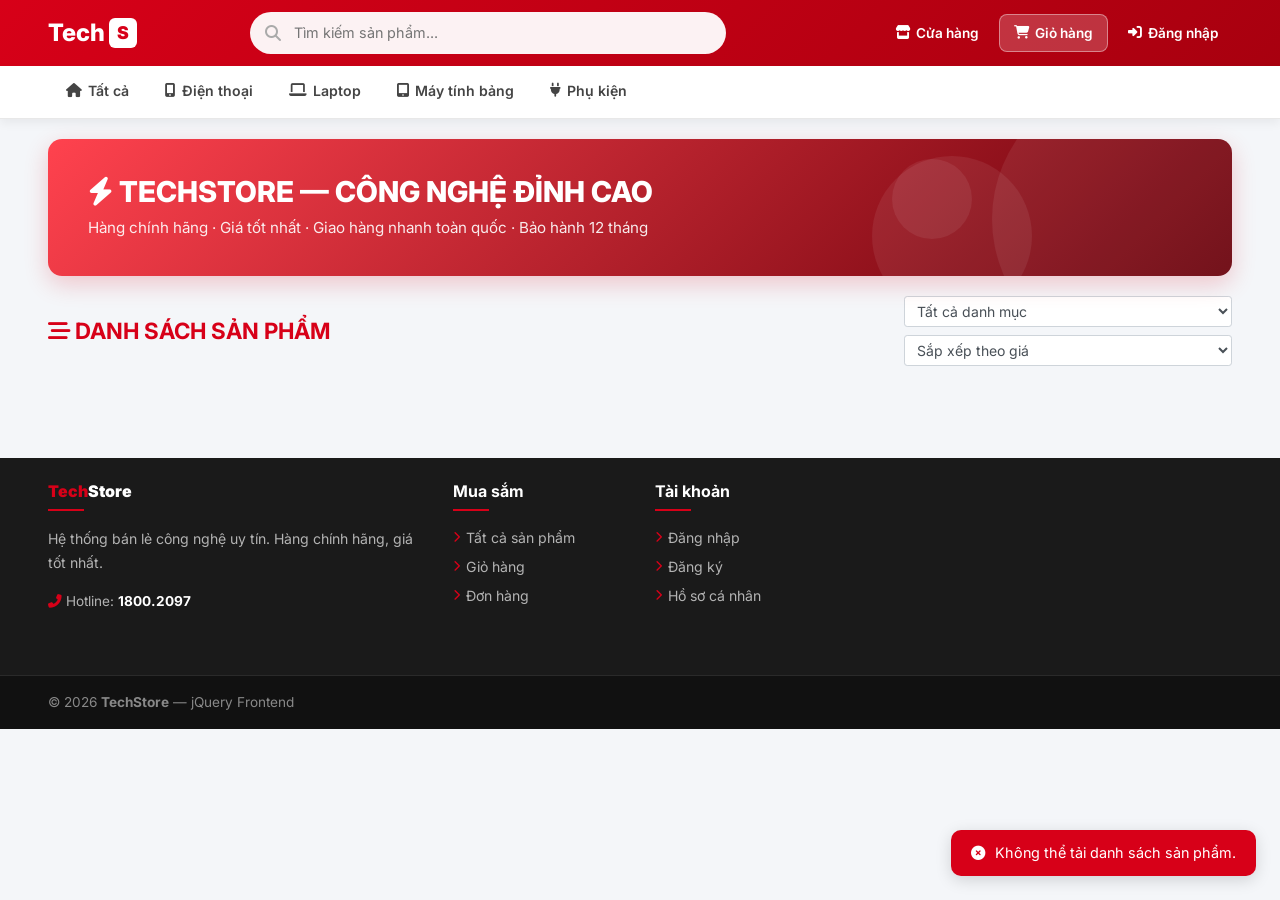
<file: webbanhang-api/frontend/index.html>
<!DOCTYPE html>
<html lang="vi">
<head>
    <meta charset="UTF-8">
    <meta name="viewport" content="width=device-width, initial-scale=1.0">
    <title>TechStore — Trang chủ</title>
    <link href="https://stackpath.bootstrapcdn.com/bootstrap/4.5.2/css/bootstrap.min.css" rel="stylesheet">
    <link href="https://fonts.googleapis.com/css2?family=Inter:wght@400;500;600;700;800&display=swap" rel="stylesheet">
    <link rel="stylesheet" href="https://cdnjs.cloudflare.com/ajax/libs/font-awesome/6.4.0/css/all.min.css">
    <link rel="stylesheet" href="assets/css/style.css">
</head>
<body>

<!-- ===== HEADER ===== -->
<div id="header-placeholder"></div>

<!-- ===== BANNER ===== -->
<div class="container-fluid px-md-5 cps-banner-container" id="banner-section">
    <div class="cps-banner-wrapper">
        <div class="cps-banner-circle cps-banner-circle-1"></div>
        <div class="cps-banner-circle cps-banner-circle-2"></div>
        <div class="cps-banner-circle cps-banner-circle-3"></div>
        <div class="cps-banner-content">
            <h2><i class="fas fa-bolt"></i> TechStore — Công nghệ đỉnh cao</h2>
            <p>Hàng chính hãng · Giá tốt nhất · Giao hàng nhanh toàn quốc · Bảo hành 12 tháng</p>
        </div>
    </div>
</div>

<!-- ===== MAIN ===== -->
<div class="container-fluid px-md-5 main-content">

    <!-- Toolbar lọc & tìm kiếm -->
    <div class="d-flex flex-wrap align-items-center justify-content-between mb-4 gap-2">
        <div class="d-flex align-items-center gap-2">
            <h1 class="cps-title mb-0"><i class="fas fa-stream"></i> Danh sách sản phẩm</h1>
            <span id="product-count-badge" class="badge badge-danger ml-2" style="font-size:0.85rem;display:none;"></span>
        </div>
        <div class="d-flex flex-wrap gap-2" style="gap:8px;">
            <!-- Filter danh mục -->
            <select id="filter-category" class="form-control form-control-sm" style="min-width:160px;">
                <option value="">Tất cả danh mục</option>
            </select>
            <!-- Sắp xếp giá -->
            <select id="sort-price" class="form-control form-control-sm" style="min-width:160px;">
                <option value="">Sắp xếp theo giá</option>
                <option value="asc">Giá tăng dần</option>
                <option value="desc">Giá giảm dần</option>
            </select>
        </div>
    </div>

    <!-- Loading spinner -->
    <div id="products-loading" class="text-center py-5">
        <div class="spinner-border text-danger" role="status"></div>
        <p class="mt-2 text-muted">Đang tải sản phẩm...</p>
    </div>

    <!-- Grid sản phẩm -->
    <div id="products-grid" class="cps-product-grid" style="display:none;"></div>

    <!-- Empty state -->
    <div id="products-empty" style="display:none;" class="text-center p-5 bg-white rounded">
        <i class="fas fa-box-open fa-3x text-muted mb-3"></i>
        <p class="text-muted">Không tìm thấy sản phẩm nào.</p>
    </div>

</div>

<!-- ===== FOOTER ===== -->
<div id="footer-placeholder"></div>

<!-- ===== MODAL: Chi tiết sản phẩm ===== -->
<div class="modal fade" id="productDetailModal" tabindex="-1">
    <div class="modal-dialog modal-lg modal-dialog-centered">
        <div class="modal-content" style="border-radius:16px;border:none;">
            <div class="modal-header" style="border-bottom:1px solid #f0f0f0;">
                <h5 class="modal-title font-weight-700" id="modal-product-name">Chi tiết sản phẩm</h5>
                <button type="button" class="close" data-dismiss="modal"><span>&times;</span></button>
            </div>
            <div class="modal-body" id="modal-product-body">
                <div class="text-center py-4">
                    <div class="spinner-border text-danger"></div>
                </div>
            </div>
        </div>
    </div>
</div>

<!-- ===== TOAST thông báo ===== -->
<div id="toast-container" style="position:fixed;bottom:24px;right:24px;z-index:9999;"></div>

<script src="https://code.jquery.com/jquery-3.6.0.min.js"></script>
<script src="https://cdn.jsdelivr.net/npm/bootstrap@4.5.2/dist/js/bootstrap.bundle.min.js"></script>
<script src="assets/js/api.js"></script>
<script src="assets/js/auth.js"></script>
<script src="assets/js/components.js"></script>
<script>
$(document).ready(function () {
    Components.loadHeader();
    Components.loadFooter();

    // Load danh mục vào dropdown
    API.get('/api/categories').done(function (res) {
        if (res.success) {
            $.each(res.data, function (i, cat) {
                $('#filter-category').append(
                    $('<option>').val(cat.id).text(cat.name)
                );
            });
        }
    });

    // Load sản phẩm ban đầu
    loadProducts();

    // Đổi filter danh mục
    $('#filter-category').on('change', function () {
        loadProducts();
    });

    // Đổi sắp xếp
    $('#sort-price').on('change', function () {
        loadProducts();
    });
});

function loadProducts() {
    var categoryId = $('#filter-category').val();
    var sort = $('#sort-price').val();

    $('#products-loading').show();
    $('#products-grid').hide();
    $('#products-empty').hide();

    var endpoint;
    if (categoryId) {
        endpoint = '/api/products/filter?category_id=' + categoryId;
    } else if (sort) {
        endpoint = '/api/products/sort?order=' + sort;
    } else {
        endpoint = '/api/products';
    }

    API.get(endpoint).done(function (res) {
        $('#products-loading').hide();

        var products = [];
        if (res.success) {
            // filter trả về { category, products, count }
            if (Array.isArray(res.data)) {
                products = res.data;
            } else if (res.data && Array.isArray(res.data.products)) {
                products = res.data.products;
            }
        }

        if (products.length === 0) {
            $('#products-empty').show();
            $('#product-count-badge').hide();
            return;
        }

        $('#product-count-badge').text(products.length + ' sản phẩm').show();
        var grid = $('#products-grid').empty().show();
        $.each(products, function (i, p) {
            grid.append(renderProductCard(p));
        });

        // Xử lý thêm giỏ hàng
        grid.find('.btn-add-cart').off('click').on('click', function (e) {
            e.preventDefault();
            var id = $(this).data('id');
            var name = $(this).data('name');
            addToCart(id, name, $(this));
        });

        // Xem chi tiết
        grid.find('.btn-detail').off('click').on('click', function (e) {
            e.preventDefault();
            showProductDetail($(this).data('id'));
        });

    }).fail(function () {
        $('#products-loading').hide();
        Toast.error('Không thể tải danh sách sản phẩm.');
    });
}

function renderProductCard(p) {
    var imgHtml = p.image
        ? '<img src="' + API.imgUrl(p.image) + '" alt="' + escHtml(p.name) + '" onerror="this.parentElement.innerHTML=\'<div class=\\\'cps-no-image\\\'><i class=\\\'fas fa-image fa-2x\\\'></i>Không có ảnh</div>\'">'
        : '<div class="cps-no-image"><i class="fas fa-image fa-2x"></i>Chưa có ảnh</div>';

    var priceFormatted = numberFormat(p.price) + ' ₫';
    var isAdmin = Auth.isAdmin();
    var isLoggedIn = Auth.isLoggedIn();

    var actionBtns = '';
    if (isAdmin) {
        actionBtns = '<div class="cps-action-box mt-2">'
            + '<a href="product-edit.html?id=' + p.id + '" class="btn-cps-edit"><i class="fas fa-pen"></i> Sửa</a>'
            + '<button class="btn-cps-delete btn-delete-product" data-id="' + p.id + '" data-name="' + escHtml(p.name) + '"><i class="fas fa-trash-alt"></i> Xóa</button>'
            + '</div>';
    }

    var cartBtn = isLoggedIn
        ? '<button class="btn-cps-cart btn-add-cart" data-id="' + p.id + '" data-name="' + escHtml(p.name) + '"><i class="fas fa-cart-plus"></i> Thêm vào giỏ</button>'
        : '<a href="login.html" class="btn-cps-cart" style="background:#555;"><i class="fas fa-sign-in-alt"></i> Đăng nhập để mua</a>';

    return $('<div class="cps-product-card">'
        + '<div class="cps-product-img-wrapper">' + imgHtml + '</div>'
        + '<div class="cps-product-info">'
        + '<span class="cps-category-badge"><i class="fas fa-tags"></i> ' + escHtml(p.category_name || 'Chưa phân loại') + '</span>'
        + '<h2 class="cps-product-name"><a href="#" class="btn-detail" data-id="' + p.id + '">' + escHtml(p.name) + '</a></h2>'
        + '<p class="cps-product-desc">' + escHtml(p.description || '') + '</p>'
        + '<div class="cps-price-box">'
        + '<div class="cps-price-label">Giá bán:</div>'
        + '<div class="cps-product-price">' + priceFormatted + '</div>'
        + cartBtn
        + actionBtns
        + '</div></div></div>');
}

function addToCart(productId, productName, btn) {
    if (!Auth.isLoggedIn()) {
        window.location.href = 'login.html';
        return;
    }
    btn.prop('disabled', true).html('<i class="fas fa-spinner fa-spin"></i>');

    API.authPost('/api/cart', { product_id: productId, quantity: 1 })
        .done(function (res) {
            if (res.success) {
                Toast.success('Đã thêm "' + productName + '" vào giỏ hàng!');
                Components.updateCartBadge(res.data.item_count);
            } else {
                Toast.error(res.message || 'Không thể thêm vào giỏ.');
            }
        })
        .fail(function (xhr) {
            var msg = xhr.responseJSON ? xhr.responseJSON.message : 'Lỗi kết nối.';
            Toast.error(msg);
        })
        .always(function () {
            btn.prop('disabled', false).html('<i class="fas fa-cart-plus"></i> Thêm vào giỏ');
        });
}

function showProductDetail(id) {
    $('#modal-product-body').html('<div class="text-center py-4"><div class="spinner-border text-danger"></div></div>');
    $('#productDetailModal').modal('show');

    API.get('/api/products/' + id).done(function (res) {
        if (!res.success) { $('#modal-product-body').html('<p class="text-danger">Không tải được sản phẩm.</p>'); return; }
        var p = res.data;
        $('#modal-product-name').text(p.name);
        var imgHtml = p.image
            ? '<img src="' + API.imgUrl(p.image) + '" class="img-fluid rounded" style="max-height:260px;object-fit:contain;">'
            : '<div class="cps-no-image p-5"><i class="fas fa-image fa-4x"></i><br>Chưa có ảnh</div>';

        $('#modal-product-body').html(
            '<div class="row">'
            + '<div class="col-md-5 text-center mb-3 mb-md-0">' + imgHtml + '</div>'
            + '<div class="col-md-7">'
            + '<span class="cps-category-badge mb-2"><i class="fas fa-tags"></i> ' + escHtml(p.category_name || '') + '</span>'
            + '<p class="text-muted" style="font-size:0.9rem;">' + escHtml(p.description || 'Chưa có mô tả.') + '</p>'
            + '<div class="cps-product-price" style="font-size:1.5rem;">' + numberFormat(p.price) + ' ₫</div>'
            + (Auth.isLoggedIn()
                ? '<button class="btn-cps-cart btn-add-cart mt-2" data-id="' + p.id + '" data-name="' + escHtml(p.name) + '"><i class="fas fa-cart-plus"></i> Thêm vào giỏ</button>'
                : '<a href="login.html" class="btn-cps-cart mt-2" style="background:#555;display:block;"><i class="fas fa-sign-in-alt"></i> Đăng nhập để mua</a>')
            + '</div></div>'
        );
        $('#modal-product-body .btn-add-cart').on('click', function () {
            addToCart($(this).data('id'), $(this).data('name'), $(this));
        });
    });
}

// Xóa sản phẩm (admin)
$(document).on('click', '.btn-delete-product', function () {
    var id = $(this).data('id');
    var name = $(this).data('name');
    if (!confirm('Xóa sản phẩm "' + name + '"?')) return;
    API.authDelete('/api/products/' + id).done(function (res) {
        if (res.success) { Toast.success('Đã xóa sản phẩm.'); loadProducts(); }
        else Toast.error(res.message);
    });
});
</script>
</body>
</html>
</file>
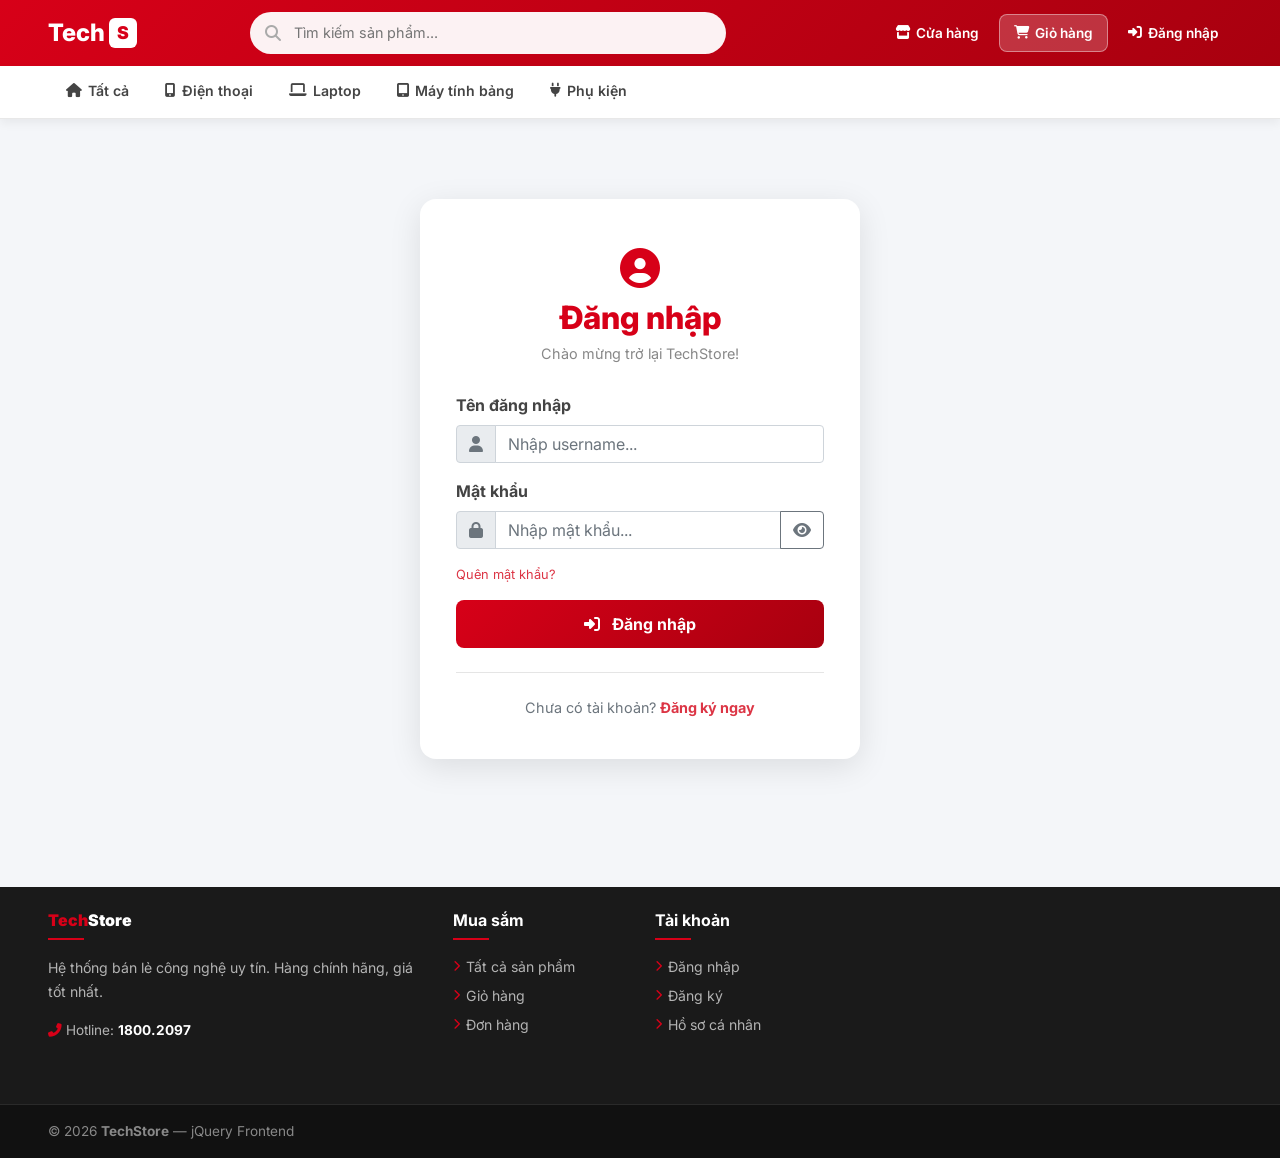
<file: webbanhang-api/frontend/admin-orders.html>
<!DOCTYPE html>
<html lang="vi">
<head>
    <meta charset="UTF-8">
    <meta name="viewport" content="width=device-width, initial-scale=1.0">
    <title>Quản lý đơn hàng — TechStore Admin</title>
    <link href="https://stackpath.bootstrapcdn.com/bootstrap/4.5.2/css/bootstrap.min.css" rel="stylesheet">
    <link href="https://fonts.googleapis.com/css2?family=Inter:wght@400;600;700;800&display=swap" rel="stylesheet">
    <link rel="stylesheet" href="https://cdnjs.cloudflare.com/ajax/libs/font-awesome/6.4.0/css/all.min.css">
    <link rel="stylesheet" href="assets/css/style.css">
</head>
<body>
<div id="header-placeholder"></div>

<div class="container-fluid px-md-5 main-content">
    <h1 class="cps-title mt-3 mb-4"><i class="fas fa-clipboard-list"></i> Quản lý đơn hàng</h1>

    <div id="orders-loading" class="text-center py-5">
        <div class="spinner-border text-danger"></div>
    </div>

    <!-- Thống kê nhanh -->
    <div id="stats-row" class="row mb-4" style="display:none !important;"></div>

    <div class="page-card" id="orders-table-card" style="display:none;">
        <div class="table-responsive">
            <table class="table table-hover">
                <thead class="thead-light">
                    <tr>
                        <th>ID</th><th>Khách hàng</th><th>Địa chỉ</th>
                        <th class="text-right">Tổng tiền</th><th>Trạng thái</th>
                        <th>Thanh toán</th><th class="text-center">Thao tác</th>
                    </tr>
                </thead>
                <tbody id="orders-tbody"></tbody>
            </table>
        </div>
    </div>
</div>

<!-- Modal cập nhật trạng thái -->
<div class="modal fade" id="statusModal" tabindex="-1">
    <div class="modal-dialog modal-dialog-centered" style="max-width:400px;">
        <div class="modal-content" style="border-radius:14px;">
            <div class="modal-header">
                <h5 class="modal-title font-weight-700">Cập nhật trạng thái đơn <span id="status-order-id"></span></h5>
                <button type="button" class="close" data-dismiss="modal">&times;</button>
            </div>
            <div class="modal-body">
                <label class="font-weight-bold">Trạng thái mới:</label>
                <select id="new-status" class="form-control mt-1">
                    <option value="pending">Chờ xác nhận</option>
                    <option value="confirmed">Đã xác nhận</option>
                    <option value="shipping">Đang giao hàng</option>
                    <option value="delivered">Đã giao hàng</option>
                    <option value="cancelled">Đã hủy</option>
                </select>
            </div>
            <div class="modal-footer">
                <button class="btn btn-secondary" data-dismiss="modal">Hủy</button>
                <button id="btn-update-status" class="btn btn-danger">Cập nhật</button>
            </div>
        </div>
    </div>
</div>

<div id="footer-placeholder"></div>
<div id="toast-container"></div>

<script src="https://code.jquery.com/jquery-3.6.0.min.js"></script>
<script src="https://cdn.jsdelivr.net/npm/bootstrap@4.5.2/dist/js/bootstrap.bundle.min.js"></script>
<script src="assets/js/api.js"></script>
<script src="assets/js/auth.js"></script>
<script src="assets/js/components.js"></script>
<script>
var STATUS_LABELS = {
    pending:   '<span class="badge badge-pending px-2 py-1">Chờ xác nhận</span>',
    confirmed: '<span class="badge badge-confirmed px-2 py-1">Đã xác nhận</span>',
    shipping:  '<span class="badge badge-shipping px-2 py-1">Đang giao</span>',
    delivered: '<span class="badge badge-delivered px-2 py-1">Đã giao</span>',
    cancelled: '<span class="badge badge-cancelled px-2 py-1">Đã hủy</span>',
};
var PAYMENT_LABELS = { cod: 'COD', bank_transfer: 'Chuyển khoản', e_wallet: 'Ví điện tử' };
var currentOrderId = null;

$(document).ready(function () {
    if (!Auth.requireAdmin()) return;
    Components.loadHeader();
    Components.loadFooter();
    loadOrders();

    $('#btn-update-status').on('click', function () {
        if (!currentOrderId) return;
        var status = $('#new-status').val();
        var btn = $(this).prop('disabled', true);

        API.authPut('/api/orders/' + currentOrderId + '/status', { status: status })
            .done(function (res) {
                $('#statusModal').modal('hide');
                if (res.success) { Toast.success('Đã cập nhật trạng thái.'); loadOrders(); }
                else Toast.error(res.message);
            })
            .always(function () { btn.prop('disabled', false); });
    });
});

function loadOrders() {
    $('#orders-loading').show();
    $('#orders-table-card').hide();

    API.authGet('/api/orders').done(function (res) {
        $('#orders-loading').hide();
        if (!res.success) return;

        var orders = res.data.orders || res.data;
        var stats  = res.data.stats;

        // Thống kê nhanh (nếu API trả về)
        if (stats) {
            var statsHtml = '';
            var statItems = [
                { label: 'Tổng đơn', val: stats.total || 0, color: '#6c757d', icon: 'fa-list' },
                { label: 'Chờ xử lý', val: stats.pending || 0, color: '#856404', icon: 'fa-clock' },
                { label: 'Đang giao', val: stats.shipping || 0, color: '#0c5460', icon: 'fa-truck' },
                { label: 'Đã giao', val: stats.delivered || 0, color: '#155724', icon: 'fa-check' },
            ];
            $.each(statItems, function (i, s) {
                statsHtml += '<div class="col-6 col-md-3 mb-3"><div class="page-card text-center py-3" style="border-left:4px solid ' + s.color + ';">'
                    + '<i class="fas ' + s.icon + ' mb-2" style="color:' + s.color + ';font-size:1.4rem;"></i>'
                    + '<div style="font-size:1.6rem;font-weight:800;color:' + s.color + ';">' + s.val + '</div>'
                    + '<small class="text-muted">' + s.label + '</small></div></div>';
            });
            $('#stats-row').html(statsHtml).css('display', 'flex');
        }

        renderTable(orders);
    });
}

function renderTable(orders) {
    var tbody = $('#orders-tbody').empty();
    $('#orders-table-card').show();

    $.each(orders, function (i, o) {
        tbody.append(
            '<tr>'
            + '<td class="align-middle font-weight-700">#' + o.id + '</td>'
            + '<td class="align-middle"><div class="font-weight-600">' + escHtml(o.fullname || '') + '</div><small class="text-muted">' + escHtml(o.phone || '') + '</small></td>'
            + '<td class="align-middle" style="max-width:160px;overflow:hidden;text-overflow:ellipsis;white-space:nowrap;">' + escHtml(o.address || '') + '</td>'
            + '<td class="align-middle text-right font-weight-700" style="color:#d70018;">' + numberFormat(o.total_amount) + ' ₫</td>'
            + '<td class="align-middle">' + (STATUS_LABELS[o.status] || o.status) + '</td>'
            + '<td class="align-middle"><small>' + (PAYMENT_LABELS[o.payment_method] || o.payment_method) + '</small></td>'
            + '<td class="align-middle text-center">'
            + '<button class="btn btn-sm btn-outline-secondary btn-change-status" data-id="' + o.id + '" data-status="' + o.status + '"><i class="fas fa-edit"></i></button>'
            + '</td></tr>'
        );
    });

    tbody.find('.btn-change-status').on('click', function () {
        currentOrderId = $(this).data('id');
        $('#status-order-id').text('#' + currentOrderId);
        $('#new-status').val($(this).data('status'));
        $('#statusModal').modal('show');
    });
}
</script>
</body>
</html>
</file>
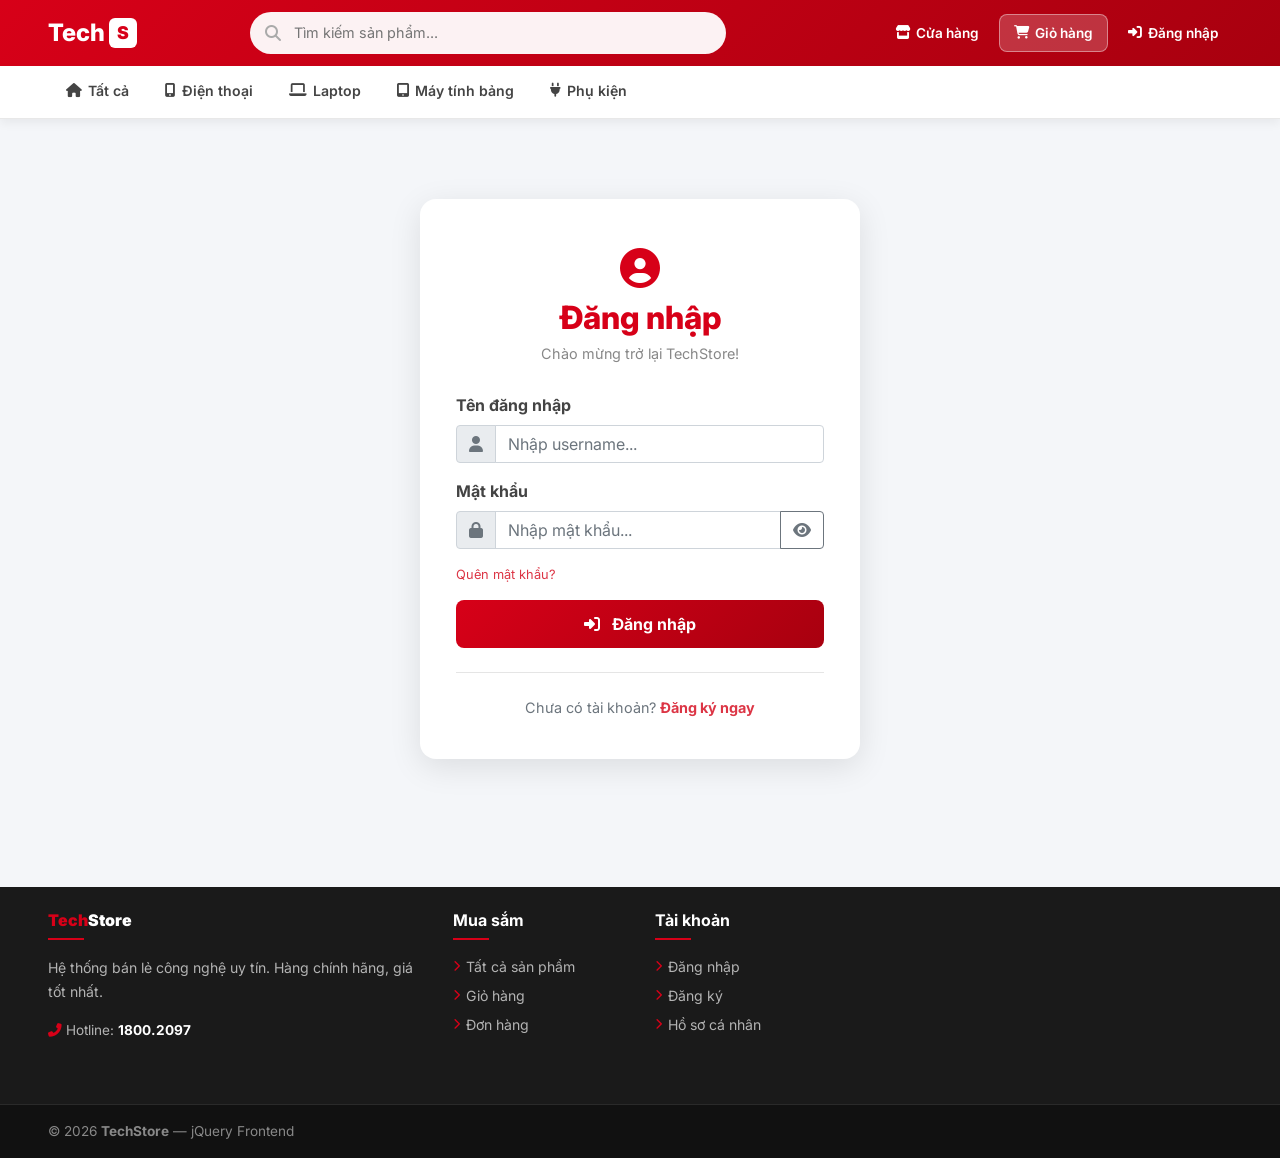
<file: webbanhang-api/frontend/admin-products.html>
<!DOCTYPE html>
<html lang="vi">
<head>
    <meta charset="UTF-8">
    <meta name="viewport" content="width=device-width, initial-scale=1.0">
    <title>Quản lý sản phẩm — TechStore Admin</title>
    <link href="https://stackpath.bootstrapcdn.com/bootstrap/4.5.2/css/bootstrap.min.css" rel="stylesheet">
    <link href="https://fonts.googleapis.com/css2?family=Inter:wght@400;600;700;800&display=swap" rel="stylesheet">
    <link rel="stylesheet" href="https://cdnjs.cloudflare.com/ajax/libs/font-awesome/6.4.0/css/all.min.css">
    <link rel="stylesheet" href="assets/css/style.css">
</head>
<body>
<div id="header-placeholder"></div>

<div class="container-fluid px-md-5 main-content">
    <div class="d-flex align-items-center justify-content-between mt-3 mb-4">
        <h1 class="cps-title mb-0"><i class="fas fa-box"></i> Quản lý sản phẩm</h1>
        <button id="btn-add-product" class="btn btn-danger">
            <i class="fas fa-plus mr-1"></i>Thêm sản phẩm
        </button>
    </div>

    <div id="products-loading" class="text-center py-5">
        <div class="spinner-border text-danger"></div>
    </div>

    <div class="page-card" id="products-table-card" style="display:none;">
        <div class="table-responsive">
            <table class="table table-hover">
                <thead class="thead-light">
                    <tr>
                        <th>ID</th><th>Ảnh</th><th>Tên sản phẩm</th><th>Danh mục</th>
                        <th class="text-right">Giá</th><th class="text-center">Thao tác</th>
                    </tr>
                </thead>
                <tbody id="products-tbody"></tbody>
            </table>
        </div>
    </div>
</div>

<!-- Modal thêm/sửa sản phẩm -->
<div class="modal fade" id="productModal" tabindex="-1">
    <div class="modal-dialog modal-dialog-centered">
        <div class="modal-content" style="border-radius:14px;">
            <div class="modal-header">
                <h5 class="modal-title font-weight-700" id="product-modal-title">Thêm sản phẩm</h5>
                <button type="button" class="close" data-dismiss="modal">&times;</button>
            </div>
            <div class="modal-body">
                <div id="modal-alert" style="display:none;" class="alert alert-danger"></div>
                <form id="product-form">
                    <input type="hidden" id="product-id">
                    <div class="form-group">
                        <label class="font-weight-bold">Tên sản phẩm <span class="text-danger">*</span></label>
                        <input type="text" id="product-name" class="form-control" required>
                    </div>
                    <div class="form-group">
                        <label class="font-weight-bold">Danh mục <span class="text-danger">*</span></label>
                        <select id="product-category" class="form-control" required>
                            <option value="">-- Chọn danh mục --</option>
                        </select>
                    </div>
                    <div class="form-group">
                        <label class="font-weight-bold">Giá (₫) <span class="text-danger">*</span></label>
                        <input type="number" id="product-price" class="form-control" min="1" required>
                    </div>
                    <div class="form-group">
                        <label class="font-weight-bold">Mô tả</label>
                        <textarea id="product-desc" class="form-control" rows="3"></textarea>
                    </div>
                </form>
            </div>
            <div class="modal-footer">
                <button type="button" class="btn btn-secondary" data-dismiss="modal">Hủy</button>
                <button type="button" id="btn-save-product" class="btn btn-danger">
                    <i class="fas fa-save mr-1"></i>Lưu
                </button>
            </div>
        </div>
    </div>
</div>

<div id="footer-placeholder"></div>
<div id="toast-container"></div>

<script src="https://code.jquery.com/jquery-3.6.0.min.js"></script>
<script src="https://cdn.jsdelivr.net/npm/bootstrap@4.5.2/dist/js/bootstrap.bundle.min.js"></script>
<script src="assets/js/api.js"></script>
<script src="assets/js/auth.js"></script>
<script src="assets/js/components.js"></script>
<script>
$(document).ready(function () {
    if (!Auth.requireAdmin()) return;
    Components.loadHeader();
    Components.loadFooter();

    // Load danh mục vào select
    API.get('/api/categories').done(function (res) {
        if (res.success) {
            $.each(res.data, function (i, c) {
                $('#product-category').append('<option value="' + c.id + '">' + escHtml(c.name) + '</option>');
            });
        }
    });

    loadProducts();

    // Thêm sản phẩm mới
    $('#btn-add-product').on('click', function () {
        resetForm();
        $('#product-modal-title').text('Thêm sản phẩm mới');
        $('#productModal').modal('show');
    });

    // Lưu sản phẩm (thêm hoặc sửa)
    $('#btn-save-product').on('click', function () {
        var id   = $('#product-id').val();
        var data = {
            name:        $.trim($('#product-name').val()),
            category_id: $('#product-category').val(),
            price:       $('#product-price').val(),
            description: $.trim($('#product-desc').val()),
        };

        if (!data.name || !data.category_id || !data.price) {
            $('#modal-alert').html('<i class="fas fa-exclamation-circle mr-2"></i>Vui lòng điền đầy đủ các trường bắt buộc.').show();
            return;
        }

        var btn = $('#btn-save-product').prop('disabled', true);

        var req = id
            ? API.authPut('/api/products/' + id, data)
            : API.authPost('/api/products', data);

        req.done(function (res) {
            if (res.success) {
                $('#productModal').modal('hide');
                Toast.success(id ? 'Cập nhật sản phẩm thành công!' : 'Thêm sản phẩm thành công!');
                loadProducts();
            } else {
                var errs = res.errors ? Object.values(res.errors).join('<br>') : res.message;
                $('#modal-alert').html('<i class="fas fa-exclamation-circle mr-2"></i>' + errs).show();
            }
        }).fail(function (xhr) {
            var r = xhr.responseJSON;
            var errs = (r && r.errors) ? Object.values(r.errors).join('<br>') : (r ? r.message : 'Lỗi.');
            $('#modal-alert').html(errs).show();
        }).always(function () { btn.prop('disabled', false); });
    });
});

function loadProducts() {
    $('#products-loading').show();
    $('#products-table-card').hide();

    API.authGet('/api/products').done(function (res) {
        $('#products-loading').hide();
        if (!res.success) return;
        var tbody = $('#products-tbody').empty();
        $('#products-table-card').show();

        $.each(res.data, function (i, p) {
            var imgHtml = p.image
                ? '<img src="' + API.imgUrl(p.image) + '" style="width:50px;height:50px;object-fit:contain;border-radius:6px;">'
                : '<div style="width:50px;height:50px;background:#f0f0f0;border-radius:6px;display:flex;align-items:center;justify-content:center;"><i class="fas fa-image text-muted"></i></div>';

            tbody.append(
                '<tr>'
                + '<td class="align-middle">' + p.id + '</td>'
                + '<td class="align-middle">' + imgHtml + '</td>'
                + '<td class="align-middle font-weight-600">' + escHtml(p.name) + '</td>'
                + '<td class="align-middle"><span class="badge badge-secondary">' + escHtml(p.category_name || '') + '</span></td>'
                + '<td class="align-middle text-right" style="color:#d70018;font-weight:700;">' + numberFormat(p.price) + ' ₫</td>'
                + '<td class="align-middle text-center">'
                + '<button class="btn btn-sm btn-outline-secondary mr-1 btn-edit-product" data-id="' + p.id + '"><i class="fas fa-pen"></i></button>'
                + '<button class="btn btn-sm btn-outline-danger btn-delete-product" data-id="' + p.id + '" data-name="' + escHtml(p.name) + '"><i class="fas fa-trash"></i></button>'
                + '</td></tr>'
            );
        });

        // Nút sửa
        tbody.find('.btn-edit-product').on('click', function () {
            var id = $(this).data('id');
            API.authGet('/api/products/' + id).done(function (res) {
                if (!res.success) return;
                var p = res.data;
                resetForm();
                $('#product-id').val(p.id);
                $('#product-name').val(p.name);
                $('#product-category').val(p.category_id);
                $('#product-price').val(p.price);
                $('#product-desc').val(p.description);
                $('#product-modal-title').text('Cập nhật sản phẩm');
                $('#productModal').modal('show');
            });
        });

        // Nút xóa
        tbody.find('.btn-delete-product').on('click', function () {
            var id   = $(this).data('id');
            var name = $(this).data('name');
            if (!confirm('Xóa sản phẩm "' + name + '"?')) return;
            API.authDelete('/api/products/' + id).done(function (res) {
                if (res.success) { Toast.success('Đã xóa sản phẩm.'); loadProducts(); }
                else Toast.error(res.message);
            });
        });
    });
}

function resetForm() {
    $('#product-id').val('');
    $('#product-form')[0].reset();
    $('#modal-alert').hide();
}
</script>
</body>
</html>
</file>
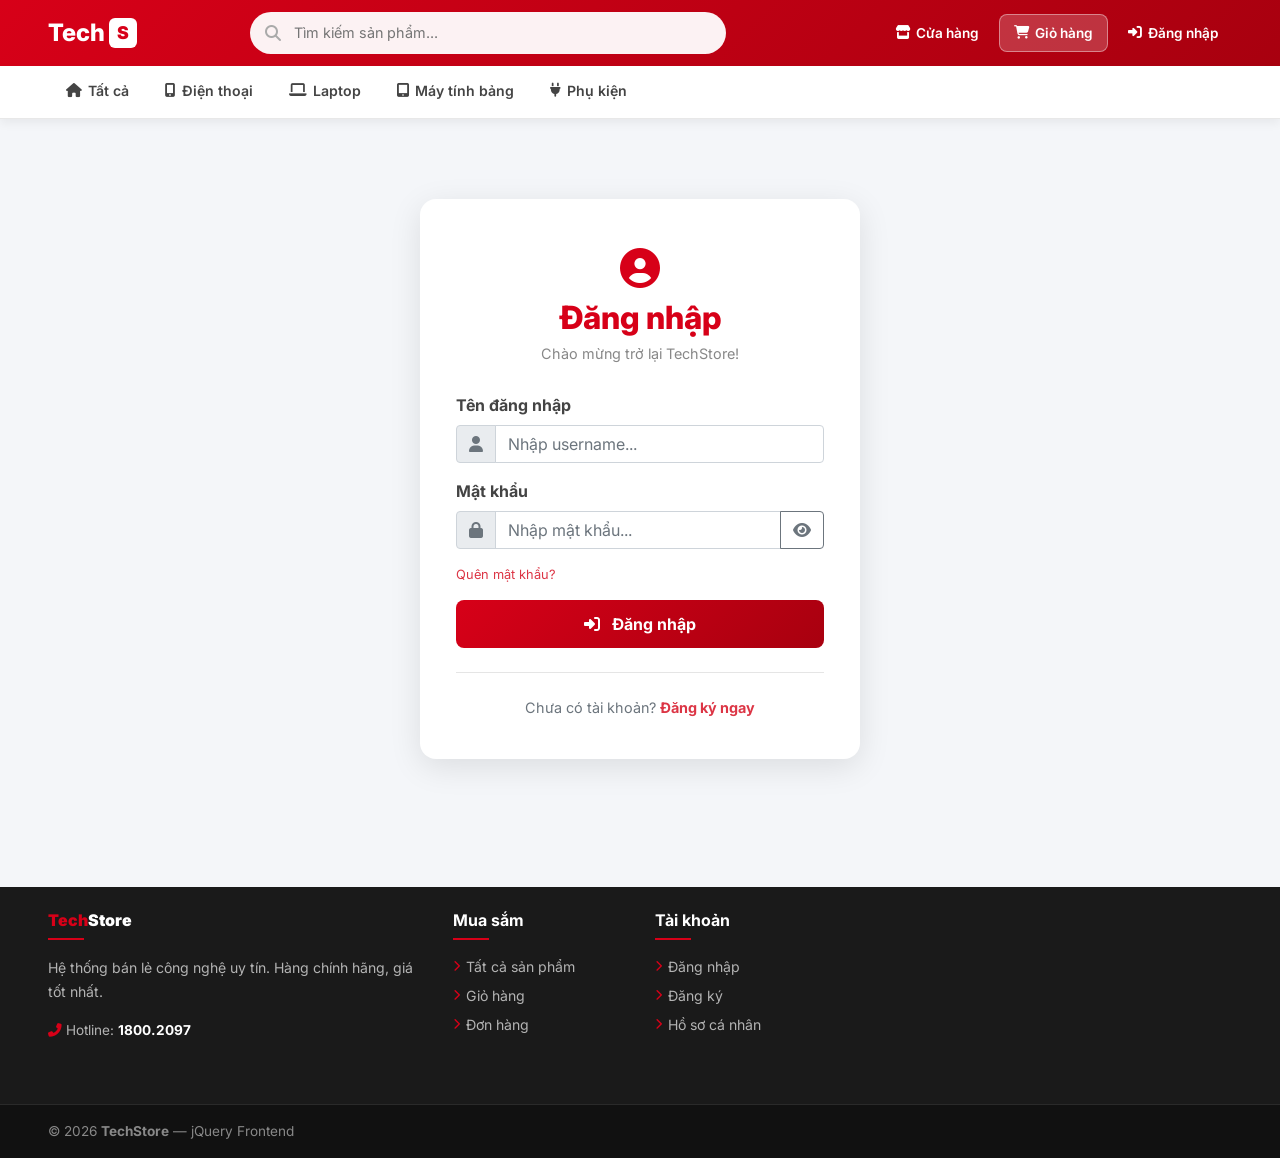
<file: webbanhang-api/frontend/cart.html>
<!DOCTYPE html>
<html lang="vi">
<head>
    <meta charset="UTF-8">
    <meta name="viewport" content="width=device-width, initial-scale=1.0">
    <title>Giỏ hàng — TechStore</title>
    <link href="https://stackpath.bootstrapcdn.com/bootstrap/4.5.2/css/bootstrap.min.css" rel="stylesheet">
    <link href="https://fonts.googleapis.com/css2?family=Inter:wght@400;600;700;800&display=swap" rel="stylesheet">
    <link rel="stylesheet" href="https://cdnjs.cloudflare.com/ajax/libs/font-awesome/6.4.0/css/all.min.css">
    <link rel="stylesheet" href="assets/css/style.css">
</head>
<body>
<div id="header-placeholder"></div>

<div class="container-fluid px-md-5 main-content">
    <div class="d-flex align-items-center justify-content-between mb-4 mt-3">
        <h1 class="cps-title mb-0"><i class="fas fa-shopping-cart"></i> Giỏ hàng</h1>
        <button id="btn-clear-cart" class="btn btn-sm btn-outline-danger" style="display:none;">
            <i class="fas fa-trash"></i> Xóa toàn bộ
        </button>
    </div>

    <div id="cart-loading" class="text-center py-5">
        <div class="spinner-border text-danger"></div><p class="mt-2 text-muted">Đang tải giỏ hàng...</p>
    </div>

    <div id="cart-empty" style="display:none;" class="text-center p-5 bg-white rounded">
        <i class="fas fa-shopping-cart fa-3x text-muted mb-3"></i>
        <p class="text-muted">Giỏ hàng của bạn đang trống.</p>
        <a href="index.html" class="btn-primary-red" style="display:inline-block;width:auto;padding:10px 28px;border-radius:8px;text-decoration:none;">
            <i class="fas fa-store mr-2"></i>Tiếp tục mua sắm
        </a>
    </div>

    <div id="cart-content" style="display:none;">
        <div class="row">
            <!-- Bảng giỏ hàng -->
            <div class="col-lg-8">
                <div class="page-card">
                    <table class="table table-borderless" id="cart-table">
                        <thead>
                            <tr style="border-bottom:2px solid #f1f3f5;">
                                <th>Sản phẩm</th>
                                <th class="text-center">Giá</th>
                                <th class="text-center">Số lượng</th>
                                <th class="text-center">Thành tiền</th>
                                <th></th>
                            </tr>
                        </thead>
                        <tbody id="cart-items"></tbody>
                    </table>
                </div>
            </div>
            <!-- Tổng tiền -->
            <div class="col-lg-4">
                <div class="cart-total-box">
                    <h5 class="font-weight-700 mb-4" style="color:#222;">Tóm tắt đơn hàng</h5>
                    <div class="d-flex justify-content-between mb-2">
                        <span>Tạm tính:</span>
                        <strong id="subtotal-val">0 ₫</strong>
                    </div>
                    <div class="d-flex justify-content-between mb-2">
                        <span>Phí vận chuyển:</span>
                        <strong id="shipping-val">30.000 ₫</strong>
                    </div>
                    <hr>
                    <div class="d-flex justify-content-between mb-4">
                        <span class="font-weight-700">Tổng cộng:</span>
                        <strong style="color:#d70018;font-size:1.2rem;" id="total-val">0 ₫</strong>
                    </div>
                    <a href="checkout.html" id="btn-checkout" class="btn-primary-red" style="display:block;text-align:center;text-decoration:none;padding:12px;border-radius:8px;">
                        <i class="fas fa-credit-card mr-2"></i>Tiến hành đặt hàng
                    </a>
                    <a href="index.html" class="btn btn-outline-secondary btn-block mt-2">
                        <i class="fas fa-arrow-left mr-2"></i>Tiếp tục mua sắm
                    </a>
                </div>
            </div>
        </div>
    </div>
</div>

<div id="footer-placeholder"></div>
<div id="toast-container"></div>

<script src="https://code.jquery.com/jquery-3.6.0.min.js"></script>
<script src="https://cdn.jsdelivr.net/npm/bootstrap@4.5.2/dist/js/bootstrap.bundle.min.js"></script>
<script src="assets/js/api.js"></script>
<script src="assets/js/auth.js"></script>
<script src="assets/js/components.js"></script>
<script>
$(document).ready(function () {
    if (!Auth.requireLogin()) return;
    Components.loadHeader();
    Components.loadFooter();
    loadCart();

    // Xóa toàn bộ giỏ
    $('#btn-clear-cart').on('click', function () {
        if (!confirm('Xóa toàn bộ giỏ hàng?')) return;
        API.authDelete('/api/cart').done(function (res) {
            if (res.success) { Toast.success('Đã xóa giỏ hàng.'); loadCart(); }
        });
    });
});

function loadCart() {
    $('#cart-loading').show();
    $('#cart-content, #cart-empty').hide();

    API.authGet('/api/cart').done(function (res) {
        $('#cart-loading').hide();
        if (!res.success || !res.data.items || res.data.items.length === 0) {
            $('#cart-empty').show();
            Components.updateCartBadge(0);
            return;
        }
        renderCart(res.data);
    }).fail(function () {
        $('#cart-loading').hide();
        Toast.error('Không thể tải giỏ hàng.');
    });

    // Lấy tổng tiền kèm phí ship
    API.authGet('/api/cart/total').done(function (res) {
        if (res.success && res.data) {
            var d = res.data;
            $('#subtotal-val').text(numberFormat(d.subtotal) + ' ₫');
            $('#shipping-val').text(d.shipping_fee === 0 ? 'Miễn phí' : numberFormat(d.shipping_fee) + ' ₫');
            $('#total-val').text(numberFormat(d.grand_total) + ' ₫');
            Components.updateCartBadge(d.item_count);
        }
    });
}

function renderCart(data) {
    var tbody = $('#cart-items').empty();
    $.each(data.items, function (i, item) {
        var imgHtml = item.image
            ? '<img src="' + API.imgUrl(item.image) + '" class="cart-item-img">'
            : '<div style="width:60px;height:60px;background:#f0f0f0;border-radius:6px;display:flex;align-items:center;justify-content:center;"><i class="fas fa-image text-muted"></i></div>';

        tbody.append(
            '<tr data-id="' + item.product_id + '">'
            + '<td><div class="d-flex align-items-center gap-3" style="gap:12px;">'
            + imgHtml
            + '<div><div class="font-weight-600">' + escHtml(item.name) + '</div></div></div></td>'
            + '<td class="text-center align-middle">' + numberFormat(item.price) + ' ₫</td>'
            + '<td class="text-center align-middle">'
            + '<div class="d-flex align-items-center justify-content-center" style="gap:6px;">'
            + '<button class="btn btn-sm btn-outline-secondary btn-qty-minus" data-id="' + item.product_id + '">−</button>'
            + '<input type="number" class="qty-input" value="' + item.quantity + '" min="1" max="99" data-id="' + item.product_id + '">'
            + '<button class="btn btn-sm btn-outline-secondary btn-qty-plus" data-id="' + item.product_id + '">+</button>'
            + '</div></td>'
            + '<td class="text-center align-middle font-weight-700" style="color:#d70018;">' + numberFormat(item.subtotal) + ' ₫</td>'
            + '<td class="text-center align-middle">'
            + '<button class="btn btn-sm btn-outline-danger btn-remove-item" data-id="' + item.product_id + '"><i class="fas fa-trash"></i></button>'
            + '</td></tr>'
        );
    });

    $('#cart-content').show();
    $('#btn-clear-cart').show();

    // Tăng/giảm số lượng
    $('#cart-items').off('click', '.btn-qty-minus').on('click', '.btn-qty-minus', function () {
        var id  = $(this).data('id');
        var input = $('input.qty-input[data-id="' + id + '"]');
        var qty = parseInt(input.val()) - 1;
        if (qty < 1) qty = 1;
        input.val(qty);
        updateQty(id, qty);
    });
    $('#cart-items').off('click', '.btn-qty-plus').on('click', '.btn-qty-plus', function () {
        var id  = $(this).data('id');
        var input = $('input.qty-input[data-id="' + id + '"]');
        var qty = parseInt(input.val()) + 1;
        input.val(qty);
        updateQty(id, qty);
    });
    $('#cart-items').off('change', '.qty-input').on('change', '.qty-input', function () {
        var id  = $(this).data('id');
        var qty = parseInt($(this).val());
        if (qty < 1) { $(this).val(1); qty = 1; }
        updateQty(id, qty);
    });

    // Xóa item
    $('#cart-items').off('click', '.btn-remove-item').on('click', '.btn-remove-item', function () {
        var id = $(this).data('id');
        API.authDelete('/api/cart/' + id).done(function (res) {
            if (res.success) { Toast.info('Đã xóa sản phẩm.'); loadCart(); }
        });
    });
}

function updateQty(productId, qty) {
    API.authPut('/api/cart/' + productId, { quantity: qty }).done(function (res) {
        if (res.success) {
            // Reload tổng tiền
            API.authGet('/api/cart/total').done(function (r) {
                if (r.success) {
                    var d = r.data;
                    $('#subtotal-val').text(numberFormat(d.subtotal) + ' ₫');
                    $('#shipping-val').text(d.shipping_fee === 0 ? 'Miễn phí' : numberFormat(d.shipping_fee) + ' ₫');
                    $('#total-val').text(numberFormat(d.grand_total) + ' ₫');
                    Components.updateCartBadge(d.item_count);
                }
            });
        }
    });
}
</script>
</body>
</html>
</file>
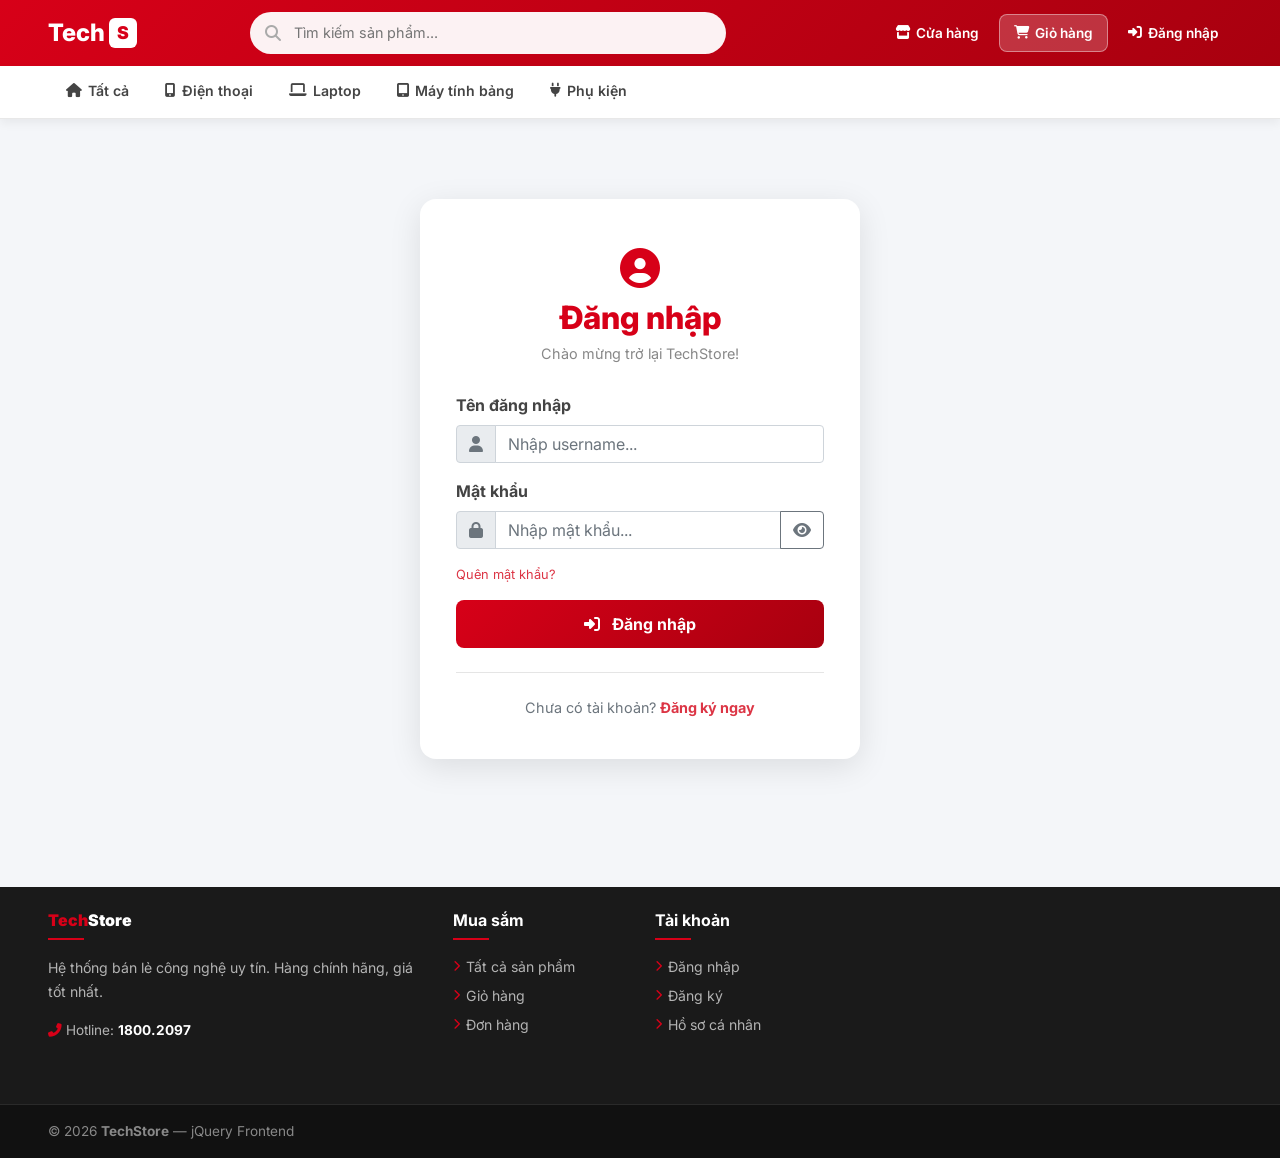
<file: webbanhang-api/frontend/change-password.html>
<!DOCTYPE html>
<html lang="vi">
<head>
    <meta charset="UTF-8">
    <meta name="viewport" content="width=device-width, initial-scale=1.0">
    <title>Đổi mật khẩu — TechStore</title>
    <link href="https://stackpath.bootstrapcdn.com/bootstrap/4.5.2/css/bootstrap.min.css" rel="stylesheet">
    <link href="https://fonts.googleapis.com/css2?family=Inter:wght@400;600;700;800&display=swap" rel="stylesheet">
    <link rel="stylesheet" href="https://cdnjs.cloudflare.com/ajax/libs/font-awesome/6.4.0/css/all.min.css">
    <link rel="stylesheet" href="assets/css/style.css">
</head>
<body>
<div id="header-placeholder"></div>

<div class="container-fluid px-md-5 main-content">
<div class="row mt-3 justify-content-center">
    <div class="col-md-6">
        <div class="page-card">
            <h2 class="page-title"><i class="fas fa-key mr-2"></i>Đổi mật khẩu</h2>

            <div id="pwd-alert"   style="display:none;" class="alert alert-danger"></div>
            <div id="pwd-success" style="display:none;" class="alert alert-success"></div>

            <form id="change-pwd-form">
                <div class="form-group">
                    <label class="font-weight-bold">Mật khẩu hiện tại <span class="text-danger">*</span></label>
                    <input type="password" id="current_password" class="form-control" placeholder="Nhập mật khẩu hiện tại" required>
                </div>
                <div class="form-group">
                    <label class="font-weight-bold">Mật khẩu mới <span class="text-danger">*</span></label>
                    <input type="password" id="new_password" class="form-control" placeholder="Ít nhất 6 ký tự" required>
                </div>
                <div class="form-group">
                    <label class="font-weight-bold">Xác nhận mật khẩu mới <span class="text-danger">*</span></label>
                    <input type="password" id="confirm_password" class="form-control" placeholder="Nhập lại mật khẩu mới" required>
                </div>
                <div class="d-flex gap-2" style="gap:12px;">
                    <button type="submit" id="btn-change" class="btn-primary-red" style="width:auto;padding:10px 28px;">
                        <i class="fas fa-save mr-2"></i>Đổi mật khẩu
                    </button>
                    <a href="profile.html" class="btn btn-outline-secondary">Quay lại</a>
                </div>
            </form>
        </div>
    </div>
</div>
</div>

<div id="footer-placeholder"></div>
<div id="toast-container"></div>

<script src="https://code.jquery.com/jquery-3.6.0.min.js"></script>
<script src="https://cdn.jsdelivr.net/npm/bootstrap@4.5.2/dist/js/bootstrap.bundle.min.js"></script>
<script src="assets/js/api.js"></script>
<script src="assets/js/auth.js"></script>
<script src="assets/js/components.js"></script>
<script>
$(document).ready(function () {
    if (!Auth.requireLogin()) return;
    Components.loadHeader();
    Components.loadFooter();

    $('#change-pwd-form').on('submit', function (e) {
        e.preventDefault();
        $('#pwd-alert, #pwd-success').hide();

        var data = {
            current_password:  $('#current_password').val(),
            new_password:      $('#new_password').val(),
            confirm_password:  $('#confirm_password').val(),
        };

        if (!data.current_password || !data.new_password || !data.confirm_password) {
            $('#pwd-alert').html('<i class="fas fa-exclamation-circle mr-2"></i>Vui lòng điền đầy đủ các trường.').show();
            return;
        }
        if (data.new_password.length < 6) {
            $('#pwd-alert').html('<i class="fas fa-exclamation-circle mr-2"></i>Mật khẩu mới ít nhất 6 ký tự.').show();
            return;
        }
        if (data.new_password !== data.confirm_password) {
            $('#pwd-alert').html('<i class="fas fa-exclamation-circle mr-2"></i>Mật khẩu xác nhận không khớp.').show();
            return;
        }

        var btn = $('#btn-change');
        btn.prop('disabled', true).html('<i class="fas fa-spinner fa-spin mr-2"></i>Đang xử lý...');

        API.authPost('/api/account/change-password', data)
            .done(function (res) {
                if (res.success) {
                    $('#pwd-success').html('<i class="fas fa-check-circle mr-2"></i>' + escHtml(res.message)).show();
                    $('#change-pwd-form')[0].reset();
                    Toast.success('Đổi mật khẩu thành công! Vui lòng đăng nhập lại.');
                    setTimeout(function () { Auth.clear(); window.location.href = 'login.html'; }, 2000);
                } else {
                    $('#pwd-alert').html('<i class="fas fa-exclamation-circle mr-2"></i>' + escHtml(res.message)).show();
                }
            })
            .fail(function (xhr) {
                var msg = xhr.responseJSON ? xhr.responseJSON.message : 'Lỗi kết nối.';
                $('#pwd-alert').html('<i class="fas fa-exclamation-circle mr-2"></i>' + escHtml(msg)).show();
            })
            .always(function () {
                btn.prop('disabled', false).html('<i class="fas fa-save mr-2"></i>Đổi mật khẩu');
            });
    });
});
</script>
</body>
</html>
</file>
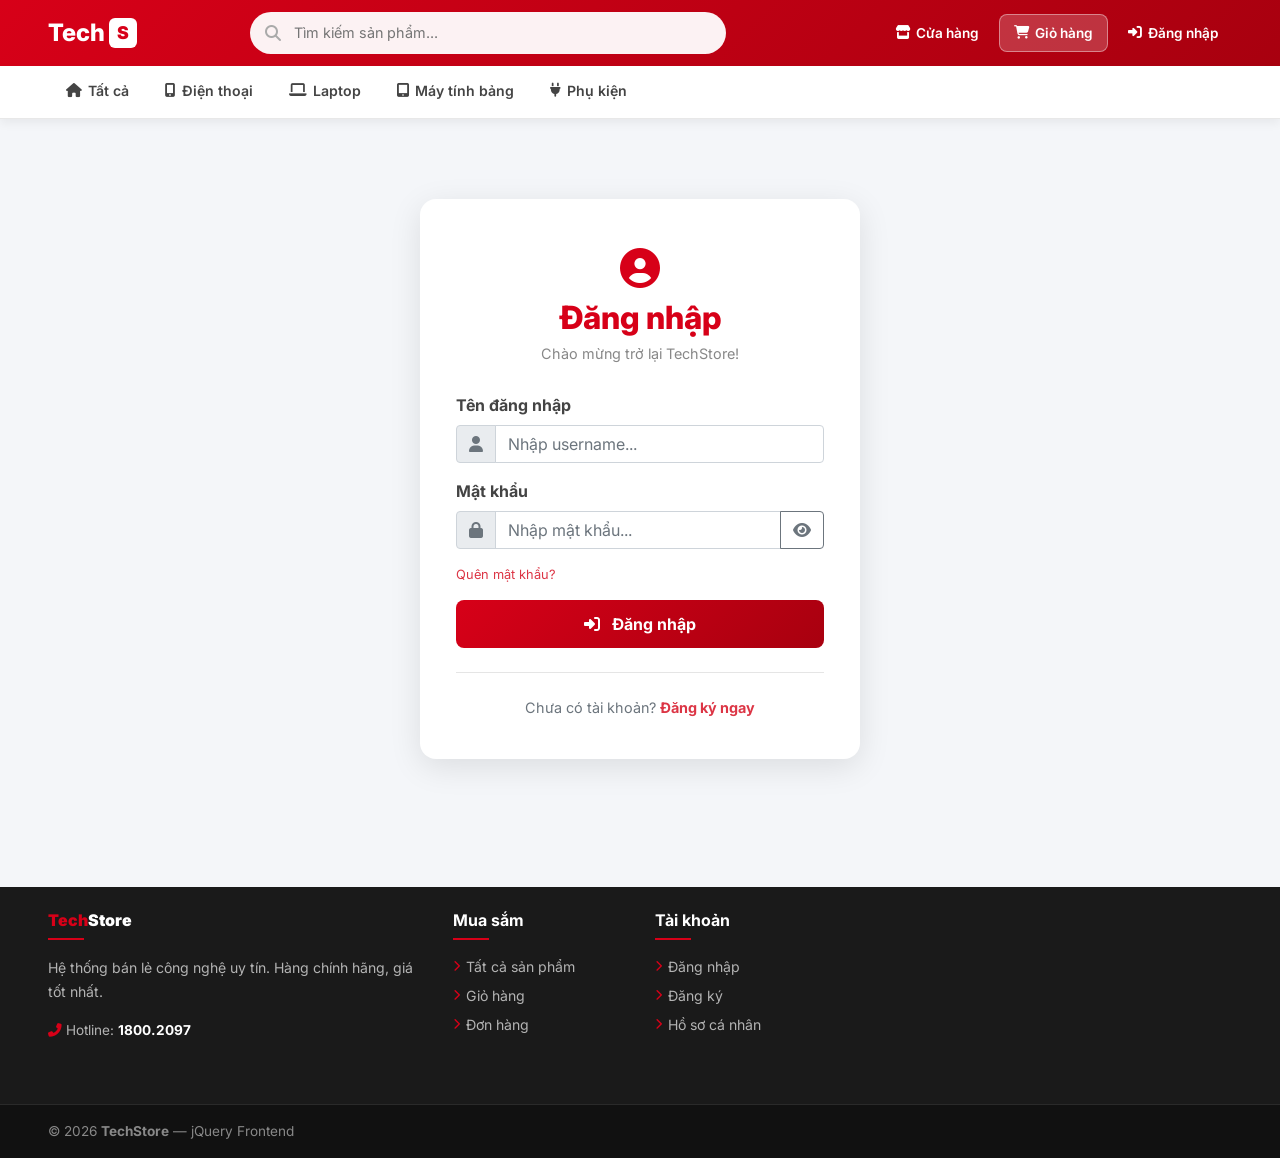
<file: webbanhang-api/frontend/login.html>
<!DOCTYPE html>
<html lang="vi">
<head>
    <meta charset="UTF-8">
    <meta name="viewport" content="width=device-width, initial-scale=1.0">
    <title>Đăng nhập — TechStore</title>
    <link href="https://stackpath.bootstrapcdn.com/bootstrap/4.5.2/css/bootstrap.min.css" rel="stylesheet">
    <link href="https://fonts.googleapis.com/css2?family=Inter:wght@400;600;700;800&display=swap" rel="stylesheet">
    <link rel="stylesheet" href="https://cdnjs.cloudflare.com/ajax/libs/font-awesome/6.4.0/css/all.min.css">
    <link rel="stylesheet" href="assets/css/style.css">
</head>
<body>
<div id="header-placeholder"></div>

<div class="auth-wrapper">
    <div class="auth-card">
        <div class="text-center mb-4">
            <div style="font-size:2.5rem;color:#d70018;"><i class="fas fa-user-circle"></i></div>
            <h2>Đăng nhập</h2>
            <p class="auth-subtitle">Chào mừng trở lại TechStore!</p>
        </div>

        <div id="login-alert" style="display:none;" class="alert alert-danger"></div>

        <form id="login-form">
            <div class="form-group">
                <label class="font-weight-bold">Tên đăng nhập</label>
                <div class="input-group">
                    <div class="input-group-prepend">
                        <span class="input-group-text"><i class="fas fa-user text-muted"></i></span>
                    </div>
                    <input type="text" id="username" class="form-control" placeholder="Nhập username..." required>
                </div>
            </div>

            <div class="form-group">
                <label class="font-weight-bold">Mật khẩu</label>
                <div class="input-group">
                    <div class="input-group-prepend">
                        <span class="input-group-text"><i class="fas fa-lock text-muted"></i></span>
                    </div>
                    <input type="password" id="password" class="form-control" placeholder="Nhập mật khẩu..." required>
                    <div class="input-group-append">
                        <button type="button" class="btn btn-outline-secondary" id="toggle-pwd">
                            <i class="fas fa-eye" id="eye-icon"></i>
                        </button>
                    </div>
                </div>
            </div>

            <div class="d-flex justify-content-between align-items-center mb-3">
                <small><a href="forgot-password.html" class="text-danger">Quên mật khẩu?</a></small>
            </div>

            <button type="submit" id="btn-login" class="btn-primary-red">
                <i class="fas fa-sign-in-alt mr-2"></i> Đăng nhập
            </button>
        </form>

        <hr class="my-4">
        <p class="text-center text-muted mb-0" style="font-size:0.9rem;">
            Chưa có tài khoản?
            <a href="register.html" class="text-danger font-weight-bold">Đăng ký ngay</a>
        </p>
    </div>
</div>

<div id="footer-placeholder"></div>
<div id="toast-container"></div>

<script src="https://code.jquery.com/jquery-3.6.0.min.js"></script>
<script src="https://cdn.jsdelivr.net/npm/bootstrap@4.5.2/dist/js/bootstrap.bundle.min.js"></script>
<script src="assets/js/api.js"></script>
<script src="assets/js/auth.js"></script>
<script src="assets/js/components.js"></script>
<script>
$(document).ready(function () {
    // Nếu đã đăng nhập rồi thì về trang chủ
    if (Auth.isLoggedIn()) window.location.href = 'index.html';

    Components.loadHeader();
    Components.loadFooter();

    // Toggle hiện/ẩn mật khẩu
    $('#toggle-pwd').on('click', function () {
        var input = $('#password');
        var icon  = $('#eye-icon');
        if (input.attr('type') === 'password') {
            input.attr('type', 'text');
            icon.removeClass('fa-eye').addClass('fa-eye-slash');
        } else {
            input.attr('type', 'password');
            icon.removeClass('fa-eye-slash').addClass('fa-eye');
        }
    });

    // Submit form đăng nhập
    $('#login-form').on('submit', function (e) {
        e.preventDefault();

        var username = $.trim($('#username').val());
        var password = $('#password').val();

        if (!username || !password) {
            showError('Vui lòng nhập đầy đủ tên đăng nhập và mật khẩu.');
            return;
        }

        var btn = $('#btn-login');
        btn.prop('disabled', true).html('<i class="fas fa-spinner fa-spin mr-2"></i>Đang đăng nhập...');
        $('#login-alert').hide();

        // Gọi API đăng nhập — F12 > Network > Fetch/XHR sẽ thấy request này
        API.post('/api/auth/login', { username: username, password: password })
            .done(function (res) {
                if (res.success) {
                    // Lưu JWT token vào localStorage
                    Auth.save(res.data.token, res.data.user);
                    Toast.success('Đăng nhập thành công! Xin chào ' + res.data.user.fullname);
                    setTimeout(function () { window.location.href = 'index.html'; }, 800);
                } else {
                    showError(res.message || 'Đăng nhập thất bại.');
                    btn.prop('disabled', false).html('<i class="fas fa-sign-in-alt mr-2"></i> Đăng nhập');
                }
            })
            .fail(function (xhr) {
                var msg = (xhr.responseJSON && xhr.responseJSON.message)
                    ? xhr.responseJSON.message : 'Lỗi kết nối. Kiểm tra lại server.';
                showError(msg);
                btn.prop('disabled', false).html('<i class="fas fa-sign-in-alt mr-2"></i> Đăng nhập');
            });
    });

    function showError(msg) {
        $('#login-alert').html('<i class="fas fa-exclamation-circle mr-2"></i>' + escHtml(msg)).show();
    }
});
</script>
</body>
</html>
</file>
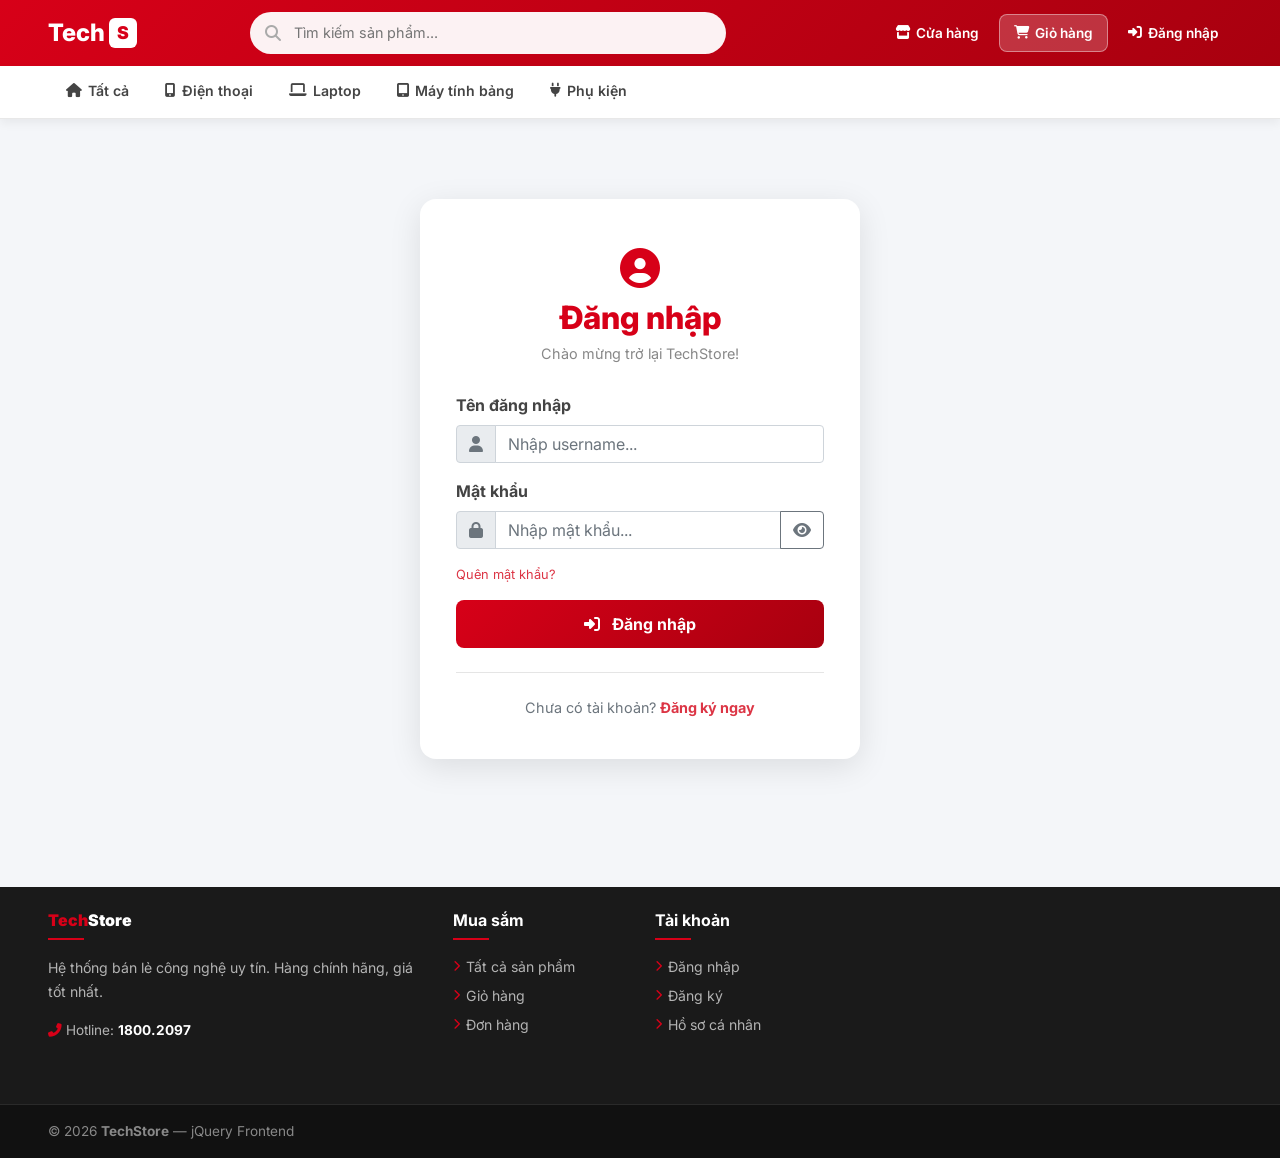
<file: webbanhang-api/frontend/orders.html>
<!DOCTYPE html>
<html lang="vi">
<head>
    <meta charset="UTF-8">
    <meta name="viewport" content="width=device-width, initial-scale=1.0">
    <title>Đơn hàng — TechStore</title>
    <link href="https://stackpath.bootstrapcdn.com/bootstrap/4.5.2/css/bootstrap.min.css" rel="stylesheet">
    <link href="https://fonts.googleapis.com/css2?family=Inter:wght@400;600;700;800&display=swap" rel="stylesheet">
    <link rel="stylesheet" href="https://cdnjs.cloudflare.com/ajax/libs/font-awesome/6.4.0/css/all.min.css">
    <link rel="stylesheet" href="assets/css/style.css">
</head>
<body>
<div id="header-placeholder"></div>

<div class="container-fluid px-md-5 main-content">
    <h1 class="cps-title mt-3 mb-4"><i class="fas fa-clipboard-list"></i> Đơn hàng của tôi</h1>

    <div id="orders-loading" class="text-center py-5">
        <div class="spinner-border text-danger"></div><p class="mt-2 text-muted">Đang tải đơn hàng...</p>
    </div>

    <div id="orders-empty" style="display:none;" class="text-center p-5 bg-white rounded">
        <i class="fas fa-clipboard fa-3x text-muted mb-3"></i>
        <p class="text-muted">Bạn chưa có đơn hàng nào.</p>
        <a href="index.html" class="btn-primary-red" style="display:inline-block;width:auto;padding:10px 28px;border-radius:8px;text-decoration:none;">
            <i class="fas fa-store mr-2"></i>Mua sắm ngay
        </a>
    </div>

    <div id="orders-list" style="display:none;"></div>
</div>

<!-- Modal chi tiết đơn hàng -->
<div class="modal fade" id="orderDetailModal" tabindex="-1">
    <div class="modal-dialog modal-lg modal-dialog-centered">
        <div class="modal-content" style="border-radius:14px;">
            <div class="modal-header">
                <h5 class="modal-title font-weight-700" id="modal-order-title">Chi tiết đơn hàng</h5>
                <button type="button" class="close" data-dismiss="modal">&times;</button>
            </div>
            <div class="modal-body" id="modal-order-body"></div>
        </div>
    </div>
</div>

<div id="footer-placeholder"></div>
<div id="toast-container"></div>

<script src="https://code.jquery.com/jquery-3.6.0.min.js"></script>
<script src="https://cdn.jsdelivr.net/npm/bootstrap@4.5.2/dist/js/bootstrap.bundle.min.js"></script>
<script src="assets/js/api.js"></script>
<script src="assets/js/auth.js"></script>
<script src="assets/js/components.js"></script>
<script>
var STATUS_LABELS = {
    pending:   '<span class="badge badge-pending px-2 py-1">Chờ xác nhận</span>',
    confirmed: '<span class="badge badge-confirmed px-2 py-1">Đã xác nhận</span>',
    shipping:  '<span class="badge badge-shipping px-2 py-1">Đang giao</span>',
    delivered: '<span class="badge badge-delivered px-2 py-1">Đã giao</span>',
    cancelled: '<span class="badge badge-cancelled px-2 py-1">Đã hủy</span>',
};
var PAYMENT_LABELS = { cod: 'COD (Khi nhận hàng)', bank_transfer: 'Chuyển khoản', e_wallet: 'Ví điện tử' };

$(document).ready(function () {
    if (!Auth.requireLogin()) return;
    Components.loadHeader();
    Components.loadFooter();
    loadOrders();
});

function loadOrders() {
    API.authGet('/api/orders').done(function (res) {
        $('#orders-loading').hide();
        var orders = res.data ? (res.data.orders || res.data) : [];
        if (!res.success || !orders || orders.length === 0) {
            $('#orders-empty').show(); return;
        }
        renderOrders(orders);
    }).fail(function () {
        $('#orders-loading').hide();
        Toast.error('Không thể tải đơn hàng.');
    });
}

function renderOrders(orders) {
    var container = $('#orders-list').empty().show();
    $.each(orders, function (i, o) {
        var statusBadge = STATUS_LABELS[o.status] || o.status;
        var payMethod   = PAYMENT_LABELS[o.payment_method] || o.payment_method;
        var canCancel   = (o.status === 'pending' || o.status === 'confirmed') && !Auth.isAdmin();

        var card = $('<div class="page-card mb-3">'
            + '<div class="d-flex flex-wrap justify-content-between align-items-start mb-3">'
            + '<div>'
            + '<h6 class="font-weight-700 mb-1">Đơn hàng <span style="color:#d70018;">#' + o.id + '</span></h6>'
            + '<small class="text-muted"><i class="far fa-clock mr-1"></i>' + (o.created_at || '') + '</small>'
            + '</div>'
            + '<div class="text-right">'
            + statusBadge
            + '</div></div>'
            + '<div class="row text-sm">'
            + '<div class="col-sm-4 mb-2"><i class="fas fa-user text-muted mr-1"></i><strong>' + escHtml(o.fullname || '') + '</strong></div>'
            + '<div class="col-sm-4 mb-2"><i class="fas fa-phone text-muted mr-1"></i>' + escHtml(o.phone || '') + '</div>'
            + '<div class="col-sm-4 mb-2"><i class="fas fa-map-marker-alt text-muted mr-1"></i>' + escHtml(o.address || '') + '</div>'
            + '</div>'
            + '<div class="d-flex justify-content-between align-items-center mt-3 pt-3" style="border-top:1px dashed #f0f0f0;">'
            + '<div>'
            + '<span class="text-muted mr-2">Thanh toán: <strong>' + payMethod + '</strong></span>'
            + '</div>'
            + '<div class="d-flex align-items-center" style="gap:10px;">'
            + '<span style="color:#d70018;font-weight:700;font-size:1.1rem;">' + numberFormat(o.total_amount) + ' ₫</span>'
            + '<button class="btn btn-sm btn-outline-secondary btn-view-order" data-id="' + o.id + '"><i class="fas fa-eye mr-1"></i>Chi tiết</button>'
            + (canCancel ? '<button class="btn btn-sm btn-outline-danger btn-cancel-order" data-id="' + o.id + '"><i class="fas fa-times mr-1"></i>Hủy</button>' : '')
            + '</div></div></div>');

        container.append(card);
    });

    // Xem chi tiết
    container.on('click', '.btn-view-order', function () {
        showOrderDetail($(this).data('id'));
    });

    // Hủy đơn
    container.on('click', '.btn-cancel-order', function () {
        var id = $(this).data('id');
        if (!confirm('Bạn có chắc muốn hủy đơn hàng #' + id + '?')) return;
        API.authDelete('/api/orders/' + id).done(function (res) {
            if (res.success) { Toast.success('Đã hủy đơn hàng.'); loadOrders(); }
            else Toast.error(res.message);
        });
    });
}

function showOrderDetail(id) {
    $('#modal-order-title').text('Chi tiết đơn hàng #' + id);
    $('#modal-order-body').html('<div class="text-center py-4"><div class="spinner-border text-danger"></div></div>');
    $('#orderDetailModal').modal('show');

    API.authGet('/api/orders/' + id).done(function (res) {
        if (!res.success) { $('#modal-order-body').html('<p class="text-danger">Không tải được.</p>'); return; }
        var o = res.data.order;
        var items = res.data.items || [];

        var itemsHtml = '';
        $.each(items, function (i, item) {
            itemsHtml += '<tr><td>' + escHtml(item.product_name || item.name || '') + '</td>'
                + '<td class="text-center">' + item.quantity + '</td>'
                + '<td class="text-right">' + numberFormat(item.price) + ' ₫</td>'
                + '<td class="text-right">' + numberFormat(item.subtotal || (item.price * item.quantity)) + ' ₫</td></tr>';
        });

        $('#modal-order-body').html(
            '<div class="row mb-3">'
            + '<div class="col-6"><strong>Khách hàng:</strong><br>' + escHtml(o.fullname || '') + '</div>'
            + '<div class="col-6"><strong>Điện thoại:</strong><br>' + escHtml(o.phone || '') + '</div>'
            + '</div>'
            + '<div class="mb-3"><strong>Địa chỉ:</strong> ' + escHtml(o.address || '') + '</div>'
            + (o.note ? '<div class="mb-3"><strong>Ghi chú:</strong> ' + escHtml(o.note) + '</div>' : '')
            + '<table class="table table-sm table-bordered mb-3">'
            + '<thead class="thead-light"><tr><th>Sản phẩm</th><th class="text-center">SL</th><th class="text-right">Giá</th><th class="text-right">Thành tiền</th></tr></thead>'
            + '<tbody>' + itemsHtml + '</tbody>'
            + '</table>'
            + '<div class="text-right"><strong>Tổng cộng: <span style="color:#d70018;">' + numberFormat(o.total_amount) + ' ₫</span></strong></div>'
        );
    });
}
</script>
</body>
</html>
</file>
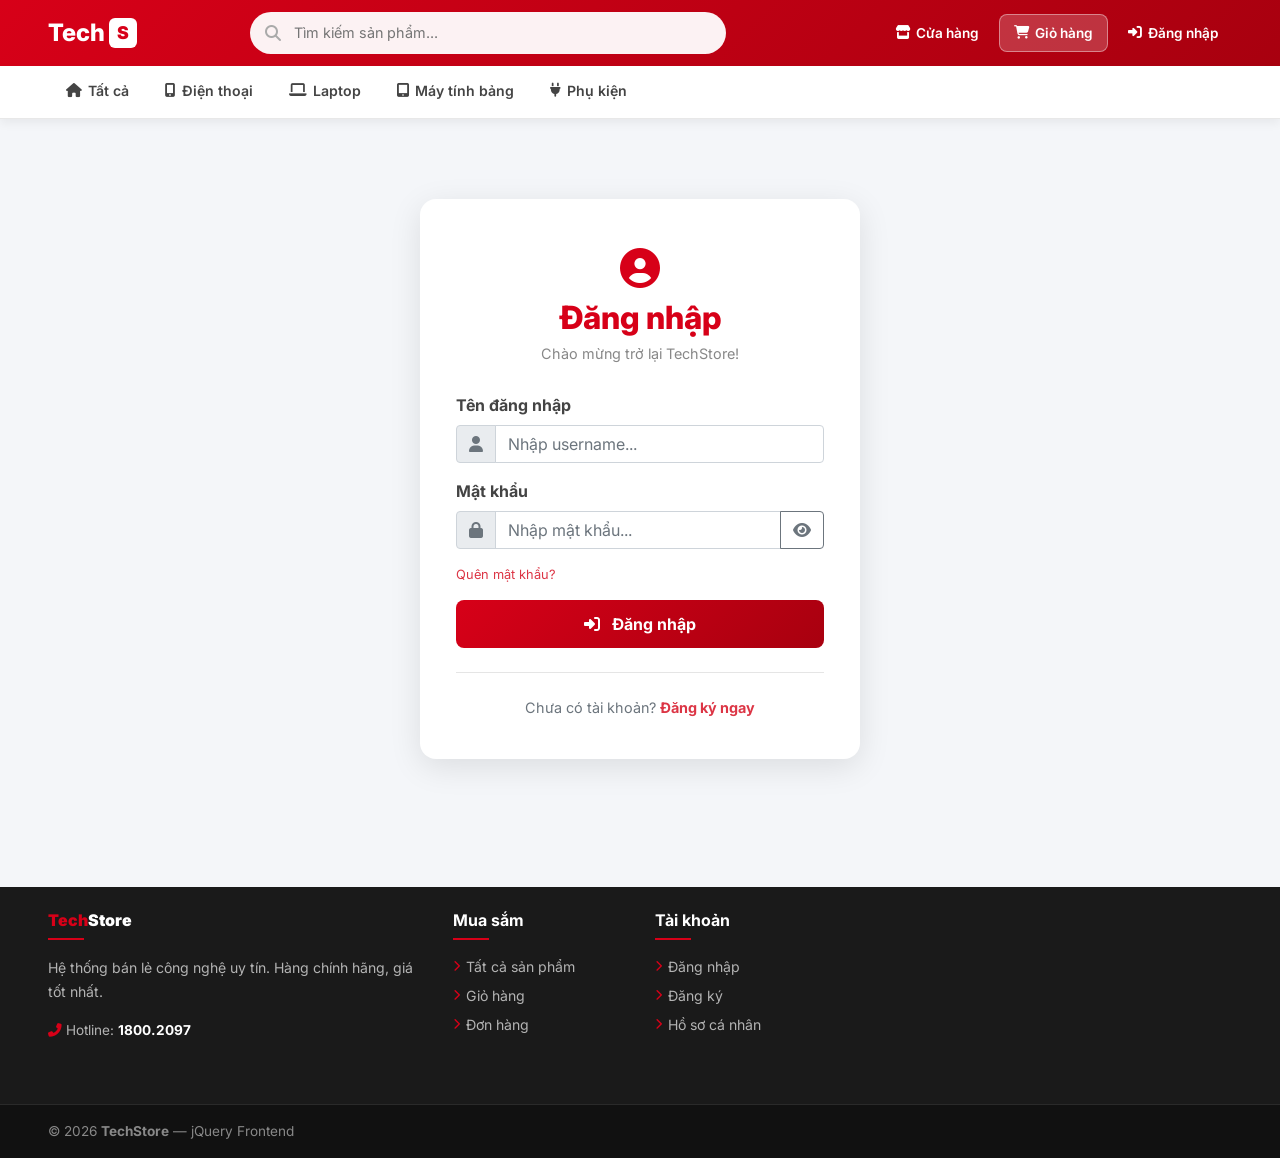
<file: webbanhang-api/frontend/profile.html>
<!DOCTYPE html>
<html lang="vi">
<head>
    <meta charset="UTF-8">
    <meta name="viewport" content="width=device-width, initial-scale=1.0">
    <title>Hồ sơ cá nhân — TechStore</title>
    <link href="https://stackpath.bootstrapcdn.com/bootstrap/4.5.2/css/bootstrap.min.css" rel="stylesheet">
    <link href="https://fonts.googleapis.com/css2?family=Inter:wght@400;600;700;800&display=swap" rel="stylesheet">
    <link rel="stylesheet" href="https://cdnjs.cloudflare.com/ajax/libs/font-awesome/6.4.0/css/all.min.css">
    <link rel="stylesheet" href="assets/css/style.css">
</head>
<body>
<div id="header-placeholder"></div>

<div class="container-fluid px-md-5 main-content">
<div class="row mt-3">
    <!-- Sidebar -->
    <div class="col-md-3 mb-3">
        <div class="page-card text-center">
            <div style="font-size:4rem;color:#d70018;"><i class="fas fa-user-circle"></i></div>
            <h5 id="sidebar-name" class="font-weight-700 mt-2"></h5>
            <span id="sidebar-role" class="badge badge-danger"></span>
        </div>
        <div class="list-group mt-3" style="border-radius:10px;overflow:hidden;">
            <a href="profile.html" class="list-group-item list-group-item-action active" style="background:#d70018;border-color:#d70018;">
                <i class="fas fa-id-card mr-2"></i>Hồ sơ cá nhân
            </a>
            <a href="change-password.html" class="list-group-item list-group-item-action">
                <i class="fas fa-key mr-2"></i>Đổi mật khẩu
            </a>
            <a href="orders.html" class="list-group-item list-group-item-action">
                <i class="fas fa-clipboard-list mr-2"></i>Đơn hàng của tôi
            </a>
        </div>
    </div>

    <!-- Form hồ sơ -->
    <div class="col-md-9">
        <div class="page-card">
            <h2 class="page-title"><i class="fas fa-id-card mr-2"></i>Hồ sơ cá nhân</h2>

            <div id="profile-loading" class="text-center py-4">
                <div class="spinner-border text-danger"></div>
            </div>

            <form id="profile-form" style="display:none;">
                <div id="profile-alert" style="display:none;" class="alert alert-danger mb-3"></div>
                <div id="profile-success" style="display:none;" class="alert alert-success mb-3"></div>

                <div class="row">
                    <div class="col-md-6 form-group">
                        <label class="font-weight-bold">Tên đăng nhập</label>
                        <input type="text" id="username" class="form-control" disabled>
                        <small class="text-muted">Không thể thay đổi tên đăng nhập.</small>
                    </div>
                    <div class="col-md-6 form-group">
                        <label class="font-weight-bold">Quyền</label>
                        <input type="text" id="role" class="form-control" disabled>
                    </div>
                </div>

                <div class="row">
                    <div class="col-md-6 form-group">
                        <label class="font-weight-bold">Họ và tên <span class="text-danger">*</span></label>
                        <input type="text" id="fullname" class="form-control" required>
                        <div class="invalid-feedback" id="err-fullname"></div>
                    </div>
                    <div class="col-md-6 form-group">
                        <label class="font-weight-bold">Email <span class="text-danger">*</span></label>
                        <input type="email" id="email" class="form-control" required>
                        <div class="invalid-feedback" id="err-email"></div>
                    </div>
                </div>

                <div class="row">
                    <div class="col-md-6 form-group">
                        <label class="font-weight-bold">Số điện thoại</label>
                        <input type="text" id="phone" class="form-control" placeholder="0901234567">
                        <div class="invalid-feedback" id="err-phone"></div>
                    </div>
                    <div class="col-md-6 form-group">
                        <label class="font-weight-bold">Địa chỉ</label>
                        <input type="text" id="address" class="form-control" placeholder="Số nhà, đường, quận, tỉnh">
                    </div>
                </div>

                <button type="submit" id="btn-save" class="btn-primary-red" style="width:auto;padding:10px 32px;">
                    <i class="fas fa-save mr-2"></i>Lưu thay đổi
                </button>
            </form>
        </div>
    </div>
</div>
</div>

<div id="footer-placeholder"></div>
<div id="toast-container"></div>

<script src="https://code.jquery.com/jquery-3.6.0.min.js"></script>
<script src="https://cdn.jsdelivr.net/npm/bootstrap@4.5.2/dist/js/bootstrap.bundle.min.js"></script>
<script src="assets/js/api.js"></script>
<script src="assets/js/auth.js"></script>
<script src="assets/js/components.js"></script>
<script>
$(document).ready(function () {
    if (!Auth.requireLogin()) return;
    Components.loadHeader();
    Components.loadFooter();

    // Load thông tin profile từ API
    API.authGet('/api/account/profile').done(function (res) {
        $('#profile-loading').hide();
        if (!res.success) { Toast.error('Không tải được thông tin.'); return; }
        var u = res.data;
        $('#username').val(u.username);
        $('#role').val(u.role === 'admin' ? 'Admin' : 'Người dùng');
        $('#fullname').val(u.fullname);
        $('#email').val(u.email);
        $('#phone').val(u.phone || '');
        $('#address').val(u.address || '');
        $('#sidebar-name').text(u.fullname || u.username);
        $('#sidebar-role').text(u.role === 'admin' ? 'Admin' : 'User');
        $('#profile-form').show();
    }).fail(function () {
        $('#profile-loading').html('<p class="text-danger">Không thể tải hồ sơ. Vui lòng thử lại.</p>');
    });

    // Submit cập nhật profile
    $('#profile-form').on('submit', function (e) {
        e.preventDefault();
        clearErrors();

        var data = {
            fullname: $.trim($('#fullname').val()),
            email:    $.trim($('#email').val()),
            phone:    $.trim($('#phone').val()),
            address:  $.trim($('#address').val()),
        };

        var btn = $('#btn-save');
        btn.prop('disabled', true).html('<i class="fas fa-spinner fa-spin mr-2"></i>Đang lưu...');

        API.authPut('/api/account/profile', data)
            .done(function (res) {
                if (res.success) {
                    $('#profile-success').html('<i class="fas fa-check-circle mr-2"></i>Cập nhật hồ sơ thành công!').show();
                    Toast.success('Hồ sơ đã được cập nhật!');
                    // Cập nhật tên trong sidebar
                    $('#sidebar-name').text(res.data.fullname);
                } else {
                    if (res.errors) $.each(res.errors, function (k, v) { showFieldError(k, v); });
                    $('#profile-alert').html('<i class="fas fa-exclamation-circle mr-2"></i>' + escHtml(res.message)).show();
                }
            })
            .fail(function (xhr) {
                var r = xhr.responseJSON;
                if (r && r.errors) $.each(r.errors, function (k, v) { showFieldError(k, v); });
                $('#profile-alert').html('<i class="fas fa-exclamation-circle mr-2"></i>' + escHtml(r ? r.message : 'Lỗi kết nối.')).show();
            })
            .always(function () {
                btn.prop('disabled', false).html('<i class="fas fa-save mr-2"></i>Lưu thay đổi');
            });
    });

    function showFieldError(field, msg) {
        $('#' + field).addClass('is-invalid');
        $('#err-' + field).text(msg).show();
    }
    function clearErrors() {
        $('.form-control').removeClass('is-invalid');
        $('.invalid-feedback').hide();
        $('#profile-alert, #profile-success').hide();
    }
});
</script>
</body>
</html>
</file>
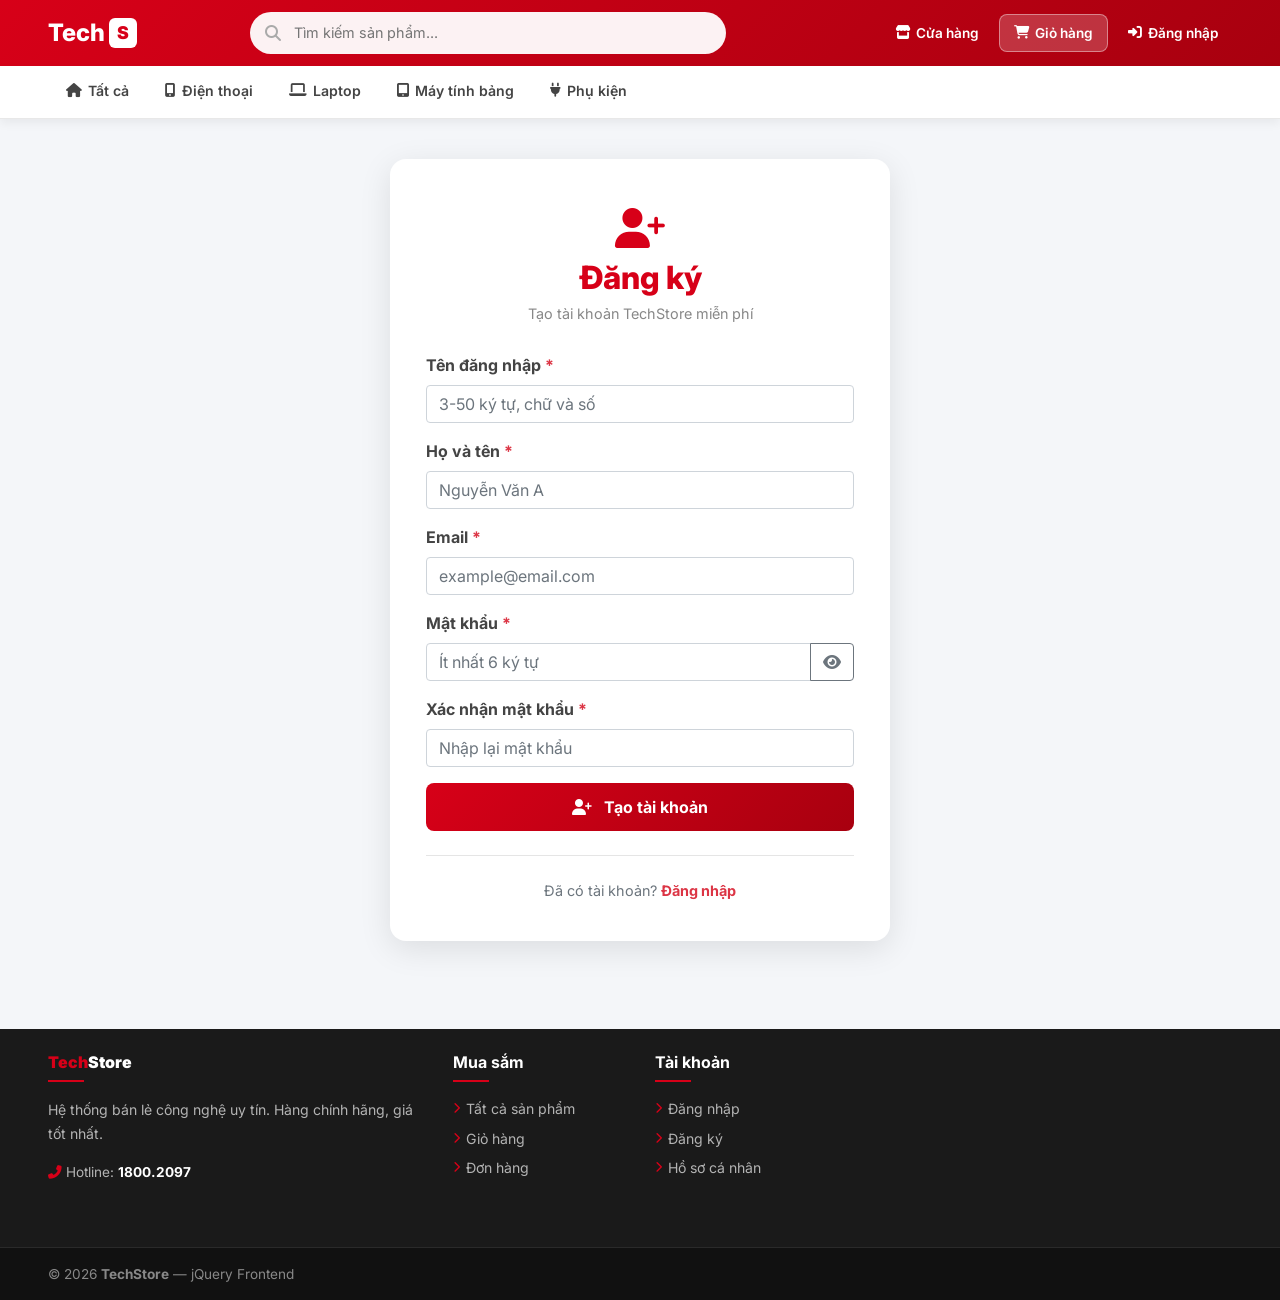
<file: webbanhang-api/frontend/register.html>
<!DOCTYPE html>
<html lang="vi">
<head>
    <meta charset="UTF-8">
    <meta name="viewport" content="width=device-width, initial-scale=1.0">
    <title>Đăng ký — TechStore</title>
    <link href="https://stackpath.bootstrapcdn.com/bootstrap/4.5.2/css/bootstrap.min.css" rel="stylesheet">
    <link href="https://fonts.googleapis.com/css2?family=Inter:wght@400;600;700;800&display=swap" rel="stylesheet">
    <link rel="stylesheet" href="https://cdnjs.cloudflare.com/ajax/libs/font-awesome/6.4.0/css/all.min.css">
    <link rel="stylesheet" href="assets/css/style.css">
</head>
<body>
<div id="header-placeholder"></div>

<div class="auth-wrapper">
    <div class="auth-card" style="max-width:500px;">
        <div class="text-center mb-4">
            <div style="font-size:2.5rem;color:#d70018;"><i class="fas fa-user-plus"></i></div>
            <h2>Đăng ký</h2>
            <p class="auth-subtitle">Tạo tài khoản TechStore miễn phí</p>
        </div>

        <div id="register-alert" style="display:none;" class="alert alert-danger"></div>
        <div id="register-success" style="display:none;" class="alert alert-success"></div>

        <form id="register-form">
            <div class="form-group">
                <label class="font-weight-bold">Tên đăng nhập <span class="text-danger">*</span></label>
                <input type="text" id="username" class="form-control" placeholder="3-50 ký tự, chữ và số" required>
                <div class="invalid-feedback" id="err-username"></div>
            </div>

            <div class="form-group">
                <label class="font-weight-bold">Họ và tên <span class="text-danger">*</span></label>
                <input type="text" id="fullname" class="form-control" placeholder="Nguyễn Văn A" required>
                <div class="invalid-feedback" id="err-fullname"></div>
            </div>

            <div class="form-group">
                <label class="font-weight-bold">Email <span class="text-danger">*</span></label>
                <input type="email" id="email" class="form-control" placeholder="example@email.com" required>
                <div class="invalid-feedback" id="err-email"></div>
            </div>

            <div class="form-group">
                <label class="font-weight-bold">Mật khẩu <span class="text-danger">*</span></label>
                <div class="input-group">
                    <input type="password" id="password" class="form-control" placeholder="Ít nhất 6 ký tự" required>
                    <div class="input-group-append">
                        <button type="button" class="btn btn-outline-secondary" id="toggle-pwd">
                            <i class="fas fa-eye" id="eye-icon"></i>
                        </button>
                    </div>
                </div>
                <div class="invalid-feedback" id="err-password"></div>
            </div>

            <div class="form-group">
                <label class="font-weight-bold">Xác nhận mật khẩu <span class="text-danger">*</span></label>
                <input type="password" id="confirm_password" class="form-control" placeholder="Nhập lại mật khẩu" required>
                <div class="invalid-feedback" id="err-confirm"></div>
            </div>

            <button type="submit" id="btn-register" class="btn-primary-red">
                <i class="fas fa-user-plus mr-2"></i> Tạo tài khoản
            </button>
        </form>

        <hr class="my-4">
        <p class="text-center text-muted mb-0" style="font-size:0.9rem;">
            Đã có tài khoản? <a href="login.html" class="text-danger font-weight-bold">Đăng nhập</a>
        </p>
    </div>
</div>

<div id="footer-placeholder"></div>
<div id="toast-container"></div>

<script src="https://code.jquery.com/jquery-3.6.0.min.js"></script>
<script src="https://cdn.jsdelivr.net/npm/bootstrap@4.5.2/dist/js/bootstrap.bundle.min.js"></script>
<script src="assets/js/api.js"></script>
<script src="assets/js/auth.js"></script>
<script src="assets/js/components.js"></script>
<script>
$(document).ready(function () {
    if (Auth.isLoggedIn()) window.location.href = 'index.html';

    Components.loadHeader();
    Components.loadFooter();

    $('#toggle-pwd').on('click', function () {
        var input = $('#password');
        var icon  = $('#eye-icon');
        if (input.attr('type') === 'password') {
            input.attr('type', 'text'); icon.removeClass('fa-eye').addClass('fa-eye-slash');
        } else {
            input.attr('type', 'password'); icon.removeClass('fa-eye-slash').addClass('fa-eye');
        }
    });

    $('#register-form').on('submit', function (e) {
        e.preventDefault();
        clearErrors();

        var data = {
            username:         $.trim($('#username').val()),
            fullname:         $.trim($('#fullname').val()),
            email:            $.trim($('#email').val()),
            password:         $('#password').val(),
            confirm_password: $('#confirm_password').val(),
        };

        var valid = true;
        if (!data.username) { showFieldError('username', 'Tên đăng nhập không được để trống.'); valid = false; }
        if (!data.fullname) { showFieldError('fullname', 'Họ tên không được để trống.'); valid = false; }
        if (!data.email)    { showFieldError('email', 'Email không được để trống.'); valid = false; }
        if (data.password.length < 6) { showFieldError('password', 'Mật khẩu ít nhất 6 ký tự.'); valid = false; }
        if (data.password !== data.confirm_password) { showFieldError('confirm', 'Mật khẩu xác nhận không khớp.'); valid = false; }
        if (!valid) return;

        var btn = $('#btn-register');
        btn.prop('disabled', true).html('<i class="fas fa-spinner fa-spin mr-2"></i>Đang đăng ký...');

        API.post('/api/auth/register', data)
            .done(function (res) {
                if (res.success) {
                    $('#register-form').hide();
                    $('#register-success').html(
                        '<i class="fas fa-check-circle mr-2"></i>'
                        + '<strong>Đăng ký thành công!</strong> Chuyển hướng đến trang đăng nhập...'
                    ).show();
                    setTimeout(function () { window.location.href = 'login.html'; }, 2000);
                } else {
                    if (res.errors) {
                        $.each(res.errors, function (k, v) { showFieldError(k, v); });
                    }
                    $('#register-alert').html('<i class="fas fa-exclamation-circle mr-2"></i>' + escHtml(res.message)).show();
                    btn.prop('disabled', false).html('<i class="fas fa-user-plus mr-2"></i> Tạo tài khoản');
                }
            })
            .fail(function (xhr) {
                var msg = xhr.responseJSON ? xhr.responseJSON.message : 'Lỗi kết nối.';
                if (xhr.responseJSON && xhr.responseJSON.errors) {
                    $.each(xhr.responseJSON.errors, function (k, v) { showFieldError(k, v); });
                }
                $('#register-alert').html('<i class="fas fa-exclamation-circle mr-2"></i>' + escHtml(msg)).show();
                btn.prop('disabled', false).html('<i class="fas fa-user-plus mr-2"></i> Tạo tài khoản');
            });
    });

    function showFieldError(field, msg) {
        var input = $('#' + field);
        input.addClass('is-invalid');
        $('#err-' + field).text(msg).show();
    }
    function clearErrors() {
        $('.form-control').removeClass('is-invalid');
        $('.invalid-feedback').hide();
        $('#register-alert, #register-success').hide();
    }
});
</script>
</body>
</html>
</file>
<file: webbanhang-api/frontend/assets/css/style.css>
/* ================================================================
   TechStore Frontend — style.css
   ================================================================ */

* { box-sizing: border-box; }

body {
    font-family: 'Inter', sans-serif;
    background-color: #f4f6f9;
    color: #444;
    margin: 0;
}

/* ── HEADER ──────────────────────────────────────────────────── */
.cps-header-top {
    background: linear-gradient(135deg, #d70018, #a8000f);
    padding: 12px 0;
    color: white;
    box-shadow: 0 2px 10px rgba(215,0,24,0.3);
}
.cps-logo {
    font-weight: 800;
    font-size: 1.5rem;
    color: white !important;
    text-decoration: none !important;
    display: inline-flex;
    align-items: center;
    gap: 4px;
}
.cps-logo .logo-badge {
    background-color: white;
    color: #d70018;
    padding: 2px 8px;
    border-radius: 6px;
    font-size: 1.1rem;
    font-weight: 900;
}
.cps-search-wrapper { position: relative; }
.cps-search-bar {
    border-radius: 25px;
    border: none;
    padding: 10px 20px 10px 44px;
    font-size: 0.9rem;
    width: 100%;
    background: rgba(255,255,255,0.95);
    transition: all 0.2s;
}
.cps-search-bar:focus { outline: none; background: #fff; }
.cps-search-icon {
    position: absolute;
    left: 15px;
    top: 50%;
    transform: translateY(-50%);
    color: #aaa;
}
.header-actions {
    display: flex;
    align-items: center;
    justify-content: flex-end;
    gap: 6px;
}
.btn-header-action {
    color: white !important;
    font-weight: 600;
    font-size: 0.85rem;
    padding: 8px 14px;
    border-radius: 8px;
    transition: all 0.2s;
    text-decoration: none !important;
    display: inline-flex;
    align-items: center;
    gap: 6px;
    white-space: nowrap;
    background: transparent;
    border: none;
    cursor: pointer;
}
.btn-header-action:hover { background-color: rgba(255,255,255,0.18); }
.btn-cart {
    background: rgba(255,255,255,0.2) !important;
    border: 1px solid rgba(255,255,255,0.4) !important;
    position: relative;
}
.cart-badge {
    position: absolute;
    top: -6px; right: -6px;
    background: #fff;
    color: #d70018;
    border-radius: 50%;
    width: 20px; height: 20px;
    font-size: 0.7rem;
    font-weight: 800;
    display: flex;
    align-items: center;
    justify-content: center;
    border: 2px solid #d70018;
}
.admin-badge {
    background: rgba(255,255,255,0.25);
    border-radius: 10px;
    padding: 1px 7px;
    font-size: 0.72rem;
    margin-left: 4px;
}

/* ── NAV MENU ─────────────────────────────────────────────────── */
.cps-nav-menu {
    background: #fff;
    box-shadow: 0 4px 10px rgba(0,0,0,0.06);
    border-bottom: 1px solid #e8e8e8;
}
.cps-menu-list {
    display: flex;
    align-items: center;
    list-style: none;
    margin: 0; padding: 0;
    overflow-x: auto;
    scrollbar-width: none;
}
.cps-menu-list::-webkit-scrollbar { display: none; }
.cps-menu-item a {
    display: flex;
    align-items: center;
    gap: 6px;
    padding: 14px 18px;
    color: #444;
    font-weight: 600;
    font-size: 0.88rem;
    text-decoration: none !important;
    transition: all 0.2s;
    border-bottom: 3px solid transparent;
}
.cps-menu-item a:hover { color: #d70018; border-bottom-color: #d70018; }

/* ── BANNER ───────────────────────────────────────────────────── */
.cps-banner-container { margin-top: 20px; margin-bottom: 20px; }
.cps-banner-wrapper {
    background: linear-gradient(135deg, #ff424e, #69000a);
    border-radius: 14px;
    padding: 36px 40px;
    color: white;
    position: relative;
    overflow: hidden;
    box-shadow: 0 8px 24px rgba(215,0,24,0.2);
}
.cps-banner-content { position: relative; z-index: 2; }
.cps-banner-content h2 { font-weight: 800; font-size: 1.8rem; margin-bottom: 8px; text-transform: uppercase; }
.cps-banner-content p  { font-size: 0.95rem; opacity: 0.9; margin: 0; }
.cps-banner-circle { position: absolute; background: rgba(255,255,255,0.07); border-radius: 50%; }
.cps-banner-circle-1 { width: 280px; height: 280px; top: -60px;  right: -40px;  }
.cps-banner-circle-2 { width: 160px; height: 160px; bottom: -40px; right: 200px; }
.cps-banner-circle-3 { width: 80px;  height: 80px;  top: 20px;   right: 260px;  }

/* ── PRODUCT GRID ─────────────────────────────────────────────── */
.main-content { padding-bottom: 20px; }
.cps-title { font-weight: 700; font-size: 1.4rem; color: #d70018; text-transform: uppercase; }

.cps-product-grid {
    display: grid;
    grid-template-columns: repeat(auto-fill, minmax(260px, 1fr));
    gap: 20px;
    margin-bottom: 40px;
}
.cps-product-card {
    background: #fff;
    border-radius: 12px;
    border: 1px solid #e0e0e0;
    box-shadow: 0 4px 10px rgba(0,0,0,0.03);
    overflow: hidden;
    display: flex;
    flex-direction: column;
    transition: all 0.3s;
}
.cps-product-card:hover {
    transform: translateY(-5px);
    box-shadow: 0 8px 25px rgba(0,0,0,0.08);
    border-color: #d70018;
}
.cps-product-img-wrapper {
    height: 200px;
    display: flex; align-items: center; justify-content: center;
    background: #fff;
    padding: 15px;
    border-bottom: 1px solid #f1f3f5;
}
.cps-product-img-wrapper img {
    max-height: 100%; max-width: 100%;
    object-fit: contain;
    transition: transform 0.3s;
}
.cps-product-card:hover .cps-product-img-wrapper img { transform: scale(1.05); }
.cps-no-image { color: #bbb; font-size: 0.85rem; text-align: center; }

.cps-product-info { padding: 16px; display: flex; flex-direction: column; flex-grow: 1; }
.cps-category-badge {
    display: inline-block;
    background: #f1f3f5;
    color: #495057;
    font-size: 0.75rem;
    font-weight: 600;
    padding: 4px 10px;
    border-radius: 6px;
    margin-bottom: 10px;
    align-self: flex-start;
}
.cps-product-name {
    font-size: 1rem;
    font-weight: 700;
    margin-bottom: 6px;
    height: 44px;
    overflow: hidden;
    display: -webkit-box;
    -webkit-line-clamp: 2;
    -webkit-box-orient: vertical;
}
.cps-product-name a { color: #222; text-decoration: none !important; }
.cps-product-name a:hover { color: #d70018; }
.cps-product-desc {
    font-size: 0.82rem;
    color: #777;
    margin-bottom: 12px;
    height: 52px;
    overflow: hidden;
    display: -webkit-box;
    -webkit-line-clamp: 3;
    -webkit-box-orient: vertical;
}
.cps-price-box { margin-top: auto; padding-top: 10px; border-top: 1px dashed #f1f3f5; }
.cps-price-label { font-size: 0.78rem; color: #888; }
.cps-product-price { color: #d70018; font-size: 1.2rem; font-weight: 700; margin-bottom: 10px; }

/* ── BUTTONS ──────────────────────────────────────────────────── */
.btn-cps-cart {
    display: block;
    background: #d70018;
    color: #fff !important;
    font-weight: 600;
    font-size: 0.88rem;
    padding: 10px;
    border-radius: 8px;
    text-align: center;
    border: none;
    cursor: pointer;
    transition: all 0.2s;
    box-shadow: 0 3px 8px rgba(215,0,24,0.2);
    width: 100%;
}
.btn-cps-cart:hover { background: #b50013; transform: translateY(-1px); }
.btn-cps-cart:disabled { opacity: 0.7; cursor: not-allowed; transform: none; }

.cps-action-box { display: grid; grid-template-columns: 1fr 1fr; gap: 8px; }
.btn-cps-edit {
    background: #f5f5f7; color: #444 !important;
    font-weight: 600; font-size: 0.82rem; padding: 7px;
    border-radius: 6px; text-align: center;
    text-decoration: none !important;
    border: 1px solid #e0e0e0; transition: all 0.2s;
}
.btn-cps-edit:hover { background: #e4e4e7; }
.btn-cps-delete {
    background: #fff5f5; color: #d70018 !important;
    font-weight: 600; font-size: 0.82rem; padding: 7px;
    border-radius: 6px; text-align: center;
    border: 1px solid #ffe3e3; cursor: pointer;
    transition: all 0.2s; width: 100%;
}
.btn-cps-delete:hover { background: #d70018; color: #fff !important; border-color: #d70018; }

/* ── AUTH FORMS ───────────────────────────────────────────────── */
.auth-wrapper {
    min-height: 80vh;
    display: flex; align-items: center; justify-content: center;
    padding: 40px 16px;
}
.auth-card {
    background: #fff;
    border-radius: 16px;
    box-shadow: 0 8px 32px rgba(0,0,0,0.10);
    width: 100%; max-width: 440px;
    padding: 40px 36px;
}
.auth-card h2 { font-weight: 800; color: #d70018; margin-bottom: 6px; }
.auth-subtitle { color: #888; font-size: 0.9rem; margin-bottom: 28px; }
.form-control:focus { border-color: #d70018; box-shadow: 0 0 0 3px rgba(215,0,24,0.12); }
.btn-primary-red {
    background: linear-gradient(135deg, #d70018, #a8000f);
    color: #fff; border: none; border-radius: 8px;
    padding: 12px; font-weight: 700; font-size: 1rem;
    width: 100%; cursor: pointer; transition: opacity 0.2s;
}
.btn-primary-red:hover { opacity: 0.9; }
.btn-primary-red:disabled { opacity: 0.6; cursor: not-allowed; }

/* ── CART TABLE ───────────────────────────────────────────────── */
.cart-item-img {
    width: 60px; height: 60px;
    object-fit: contain; border-radius: 6px;
}
.qty-input {
    width: 60px; text-align: center;
    border: 1px solid #e0e0e0; border-radius: 6px;
    padding: 4px; font-weight: 600;
}
.cart-total-box {
    background: #fff; border-radius: 12px;
    border: 1px solid #e0e0e0;
    padding: 20px;
}

/* ── PAGE CARD ────────────────────────────────────────────────── */
.page-card {
    background: #fff; border-radius: 12px;
    border: 1px solid #e0e0e0; padding: 28px;
    margin-bottom: 24px;
}
.page-title {
    font-weight: 700; font-size: 1.3rem; color: #d70018;
    text-transform: uppercase; margin-bottom: 20px;
    padding-bottom: 12px; border-bottom: 2px solid #f1f3f5;
}

/* ── STATUS BADGES ────────────────────────────────────────────── */
.badge-pending   { background: #fff3cd; color: #856404; }
.badge-confirmed { background: #cff4fc; color: #055160; }
.badge-shipping  { background: #d1ecf1; color: #0c5460; }
.badge-delivered { background: #d4edda; color: #155724; }
.badge-cancelled { background: #f8d7da; color: #721c24; }

/* ── FOOTER ───────────────────────────────────────────────────── */
.cps-footer { background: #1a1a1a; color: #b3b3b3; font-size: 0.9rem; }
.cps-footer-title {
    color: #fff; font-weight: 700; font-size: 1rem;
    margin-bottom: 16px; padding-bottom: 10px;
    position: relative;
}
.cps-footer-title::after {
    content: ''; position: absolute;
    left: 0; bottom: 0; width: 36px; height: 2px;
    background: #d70018;
}
.cps-footer-text { line-height: 1.7; font-size: 0.88rem; }
.cps-footer-links li { margin-bottom: 8px; }
.cps-footer-links a {
    color: #b3b3b3; text-decoration: none;
    font-size: 0.88rem; display: flex; align-items: center; gap: 6px;
    transition: color 0.2s;
}
.cps-footer-links a:hover { color: #fff; }
.cps-footer-links a i { color: #d70018; font-size: 0.7rem; }
.cps-footer-bottom {
    background: #111; padding: 16px 0;
    border-top: 1px solid #2a2a2a;
}
.cps-copyright { font-size: 0.85rem; color: #888; }

/* ── TOAST ────────────────────────────────────────────────────── */
#toast-container { position: fixed; bottom: 24px; right: 24px; z-index: 9999; }

/* ── RESPONSIVE ───────────────────────────────────────────────── */
@media (max-width: 576px) {
    .cps-banner-wrapper { padding: 24px 20px; }
    .cps-banner-content h2 { font-size: 1.2rem; }
    .auth-card { padding: 28px 20px; }
}
</file>
